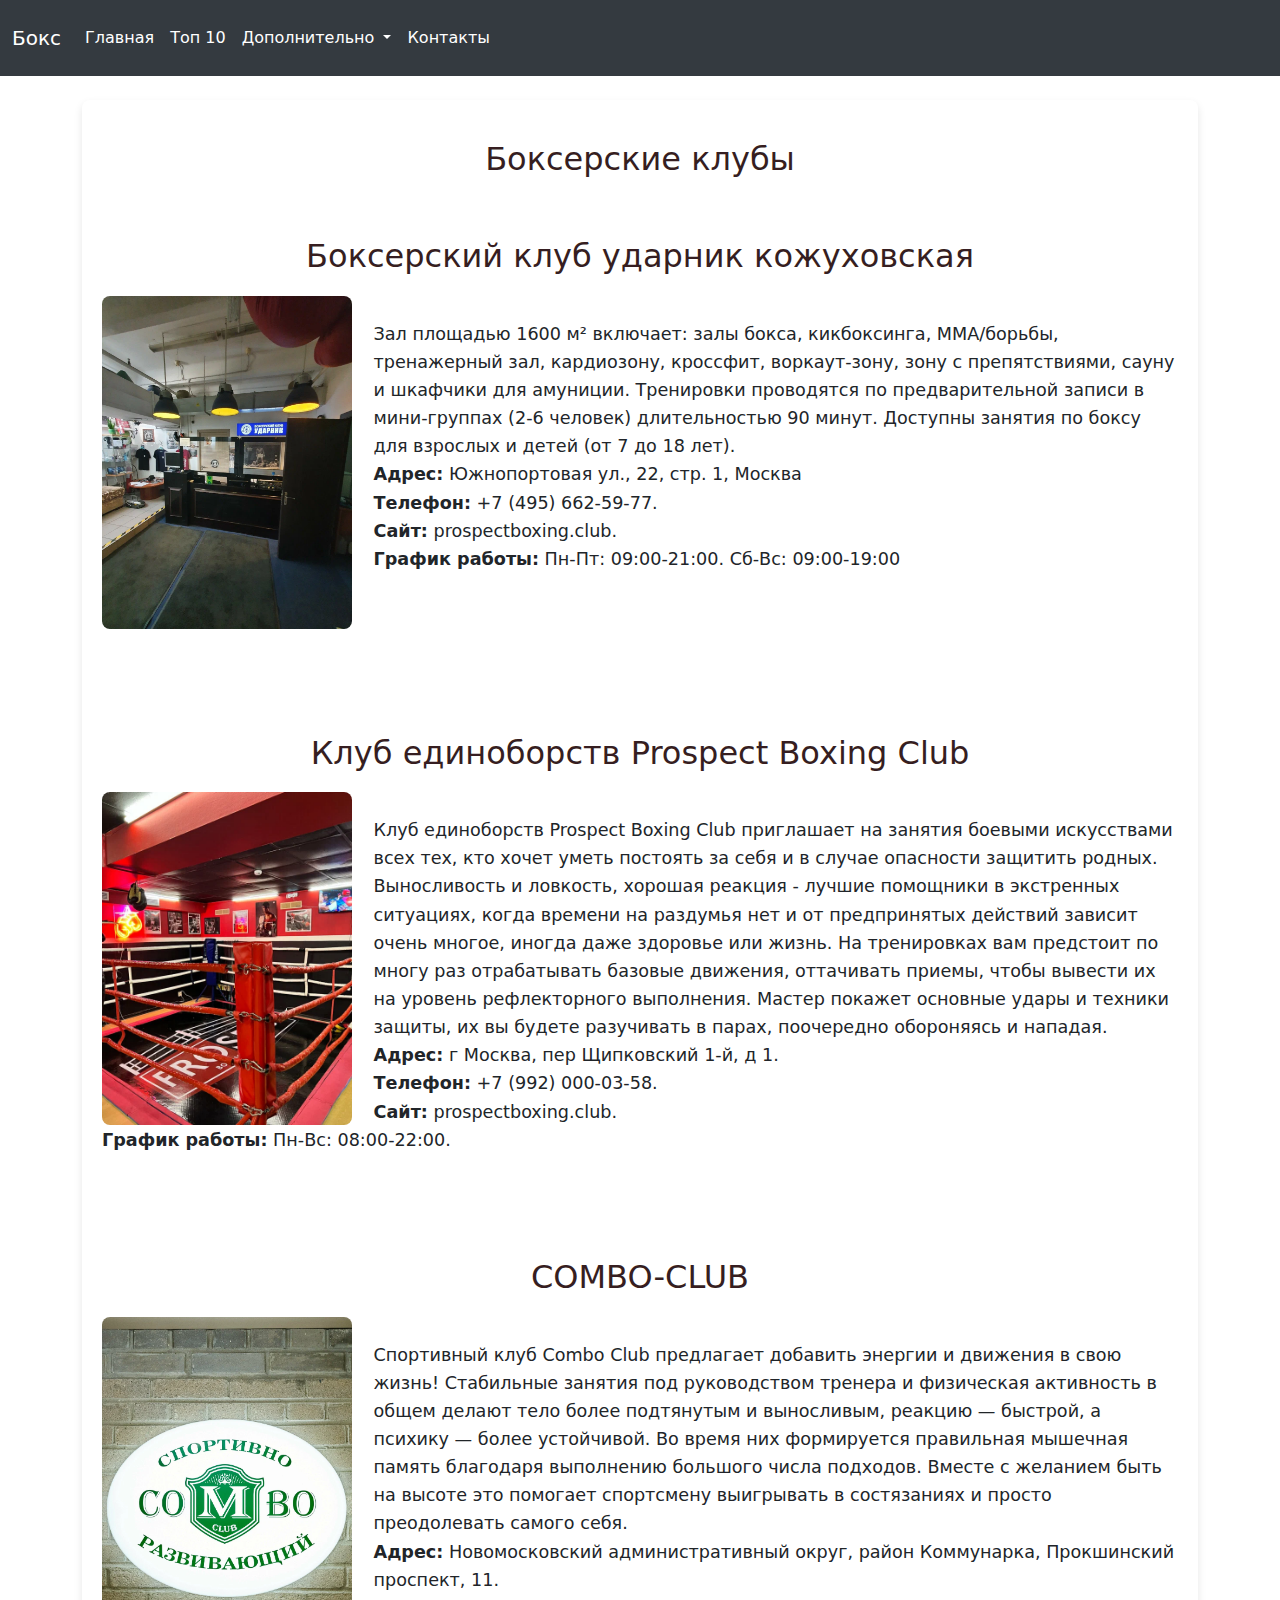
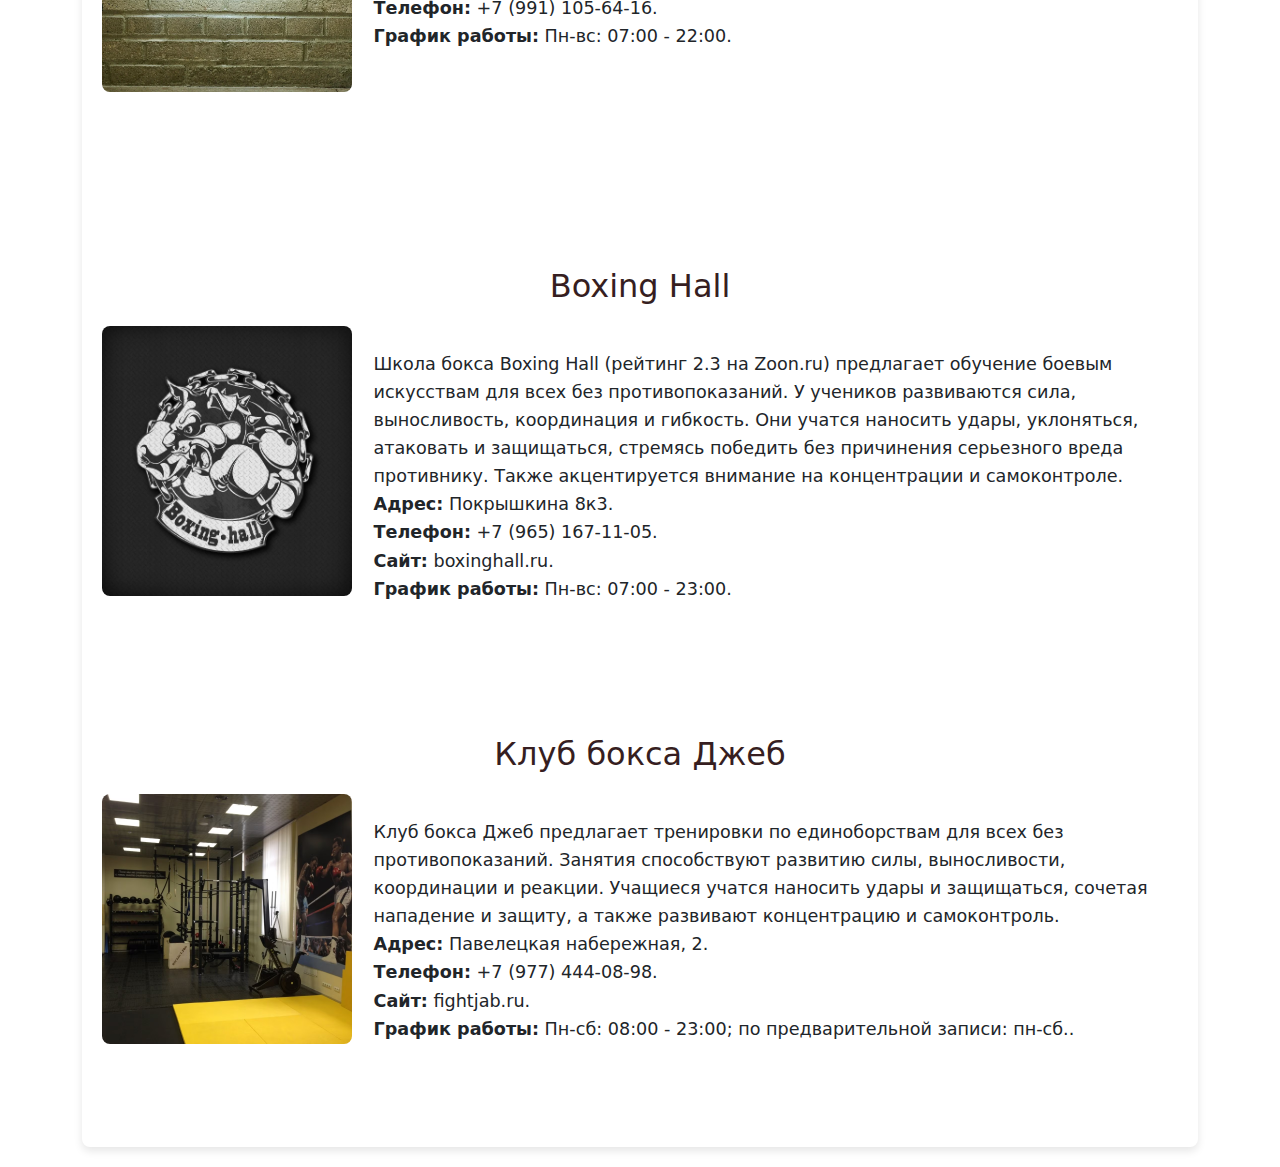
<file: club.html>
<!DOCTYPE html>
<html lang="en">

<head>
  <meta charset="UTF-8">
  <meta name="viewport" content="width=device-width, initial-scale=1.0">
  <title>От истории спорта до современных тенденций</title>
  <link rel="stylesheet" href="CSS/top.css">
  <link rel="stylesheet" href="https://cdn.jsdelivr.net/npm/bootstrap@5.3.3/dist/css/bootstrap.min.css"
    integrity="sha384-QWTKZyjpPEjISv5WaRU9OFeRpok6YctnYmDr5pNlyT2bRjXh0JMhjY6hW+ALEwIH" crossorigin="anonymous">
  <link href="https://cdn.jsdelivr.net/npm/bootstrap@5.3.2/dist/css/bootstrap.min.css" rel="stylesheet"
    integrity="sha384-T3c6CoIi6uLrA9TneNEoa7RxnatzjcDSCmG1MXxSR1GAsXEV/Dwwykc2MPK8M2HN" crossorigin="anonymous">
</head>

<body>

  <footer>
    <nav class="navbar navbar-expand-lg navbar-dark">
      <div class="container-fluid">
        <a class="navbar-brand" href="#">Бокс</a>
        <button class="navbar-toggler" type="button" data-bs-toggle="collapse" data-bs-target="#navbarSupportedContent"
          aria-controls="navbarSupportedContent" aria-expanded="false" aria-label="Toggle navigation">
          <span class="navbar-toggler-icon"></span>
        </button>
        <div class="collapse navbar-collapse" id="navbarSupportedContent">
          <ul class="navbar-nav me-auto mb-2 mb-lg-0">
            <li class="nav-item">
              <a class="nav-link active" aria-current="page" href="index.html">Главная</a>
            </li>
            <li class="nav-item">
              <a class="nav-link" href="top.html">Топ 10</a>
            </li>
            <li class="nav-item dropdown">
              <a class="nav-link dropdown-toggle" href="#" id="navbarDropdown" role="button" data-bs-toggle="dropdown"
                aria-expanded="false">
                Дополнительно
              </a>
              <ul class="dropdown-menu" aria-labelledby="navbarDropdown">
                <li><a class="dropdown-item" href="historybox.html">История бокса</a></li>
                <li><a class="dropdown-item" href="znambox.html">Знаменитые боксеры</a></li>
                <li><a class="dropdown-item" href="club.html">Клубы</a></li>
                <li><a class="dropdown-item" href="trener.html">Лучшие тренера</a></li>
                <li>
                  <hr class="dropdown-divider">
                </li>
                <li><a class="dropdown-item" href="sovet.html">Советы для начинающих</a></li>
              </ul>
            </li>
            <li class="nav-item">
              <a class="nav-link disabled" href="#" tabindex="-1" aria-disabled="true">Контакты</a>
            </li>
          </ul>
        </div>
      </div>
    </nav>
  </footer>

  <main>
    <div class="container mt-4">
      <div class="content-section">
        <h1 class="zagolovok">Боксерские клубы</h1><br>
        <h1 class="zagolovok">Боксерский клуб ударник кожуховская</h1>
        <div class="image-container">
          <img src="images/Ударник6.webp" alt="Ударник6">
        </div><br>
        <p class="txt">Зал площадью 1600 м² включает: залы бокса, кикбоксинга, ММА/борьбы, тренажерный зал, кардиозону, кроссфит, воркаут-зону, зону с препятствиями, сауну и шкафчики для амуниции. Тренировки проводятся по предварительной записи в мини-группах (2-6 человек) длительностью 90 минут. Доступны занятия по боксу для взрослых и детей (от 7 до 18 лет).<br><b>Адрес:</b> 
          Южнопортовая ул., 22, стр. 1, Москва<br><b>Телефон:</b> +7 (495) 662-59-77.<br> <b>Сайт:</b> prospectboxing.club.<br><b>График работы:</b> Пн-Пт: 09:00-21:00. Сб-Вс: 09:00-19:00<br><br><br><br><br><br></p>

        <h1 class="zagolovok">Клуб единоборств Prospect Boxing Club</h1>
        <div class="image-container">
          <img src="images/Prospect Boxing Club.webp" alt="Prospect Boxing Club">
        </div><br>
        <p class="txt">Клуб единоборств Prospect Boxing Club приглашает на занятия боевыми искусствами всех тех, кто хочет уметь постоять за себя и в случае опасности защитить родных. Выносливость и ловкость, хорошая реакция - лучшие помощники в экстренных ситуациях, когда времени на раздумья нет и от предпринятых действий зависит очень многое, иногда даже здоровье или жизнь. На тренировках вам предстоит по многу раз отрабатывать базовые движения, оттачивать приемы, чтобы вывести их на уровень рефлекторного выполнения. Мастер покажет основные удары и техники защиты, их вы будете разучивать в парах, поочередно обороняясь и нападая.<br><b>Адрес:</b> г Москва, пер Щипковский 1-й, д 1.<br><b>Телефон:</b> +7 (992) 000-03-58.<br> <b>Сайт:</b> prospectboxing.club.<br><b>График работы:</b> Пн-Вс: 08:00-22:00.<br><br><br><br></p>

        <h1 class="zagolovok">COMBO-CLUB</h1>
        <div class="image-container">
          <img src="images/COMBO-CLUB.webp" alt="COMBO-CLUB">
        </div><br>
        <p class="txt">Спортивный клуб Combo Club предлагает добавить энергии и движения в свою жизнь! Стабильные занятия под руководством тренера и физическая активность в общем делают тело более подтянутым и выносливым, реакцию — быстрой, а психику — более устойчивой. Во время них формируется правильная мышечная память благодаря выполнению большого числа подходов. Вместе с желанием быть на высоте это помогает спортсмену выигрывать в состязаниях и просто преодолевать самого себя.<br><b>Адрес:</b> Новомосковский административный округ, район Коммунарка, Прокшинский проспект, 11.<br><b>Телефон:</b> +7 (991) 105-64-16.<br><b>График работы:</b> Пн-вс: 07:00 - 22:00.<br><br><br><br><br><br><br><br></p>

        <h1 class="zagolovok">Boxing Hall</h1>
        <div class="image-container">
          <img src="images/Boxing Hall.webp" alt="Ударник1">
        </div><br>
        <p class="txt">Школа бокса Boxing Hall (рейтинг 2.3 на Zoon.ru) предлагает обучение боевым искусствам для всех без противопоказаний. У учеников развиваются сила, выносливость, координация и гибкость. Они учатся наносить удары, уклоняться, атаковать и защищаться, стремясь победить без причинения серьезного вреда противнику. Также акцентируется внимание на концентрации и самоконтроле.<br><b>Адрес:</b> Покрышкина 8к3.<br><b>Телефон:</b> +7 (965) 167-11-05.<br><b>Сайт:</b>  boxinghall.ru.<br> <b>График работы:</b> Пн-вс: 07:00 - 23:00.<br><br><br><br><br></p>

        <h1 class="zagolovok">Клуб бокса Джеб</h1>
        <div class="image-container">
          <img src="images/Клуб бокса Джеб.avif" alt="Клуб бокса Джеб">
        </div><br>
        <p class="txt">Клуб бокса Джеб предлагает тренировки по единоборствам для всех без противопоказаний. Занятия способствуют развитию силы, выносливости, координации и реакции. Учащиеся учатся наносить удары и защищаться, сочетая нападение и защиту, а также развивают концентрацию и самоконтроль.<br><b>Адрес:</b> Павелецкая набережная, 2.<br><b>Телефон:</b> +7 (977) 444-08-98.<br><b>Сайт:</b>  fightjab.ru.<br> <b>График работы:</b> Пн-сб: 08:00 - 23:00; по предварительной записи: пн-сб..<br><br></p><br></p>

      </div>
    </div>
  </main>

  <script src="https://cdn.jsdelivr.net/npm/bootstrap@5.3.0-alpha1/dist/js/bootstrap.bundle.min.js"></script>
</body>

</html>
</file>
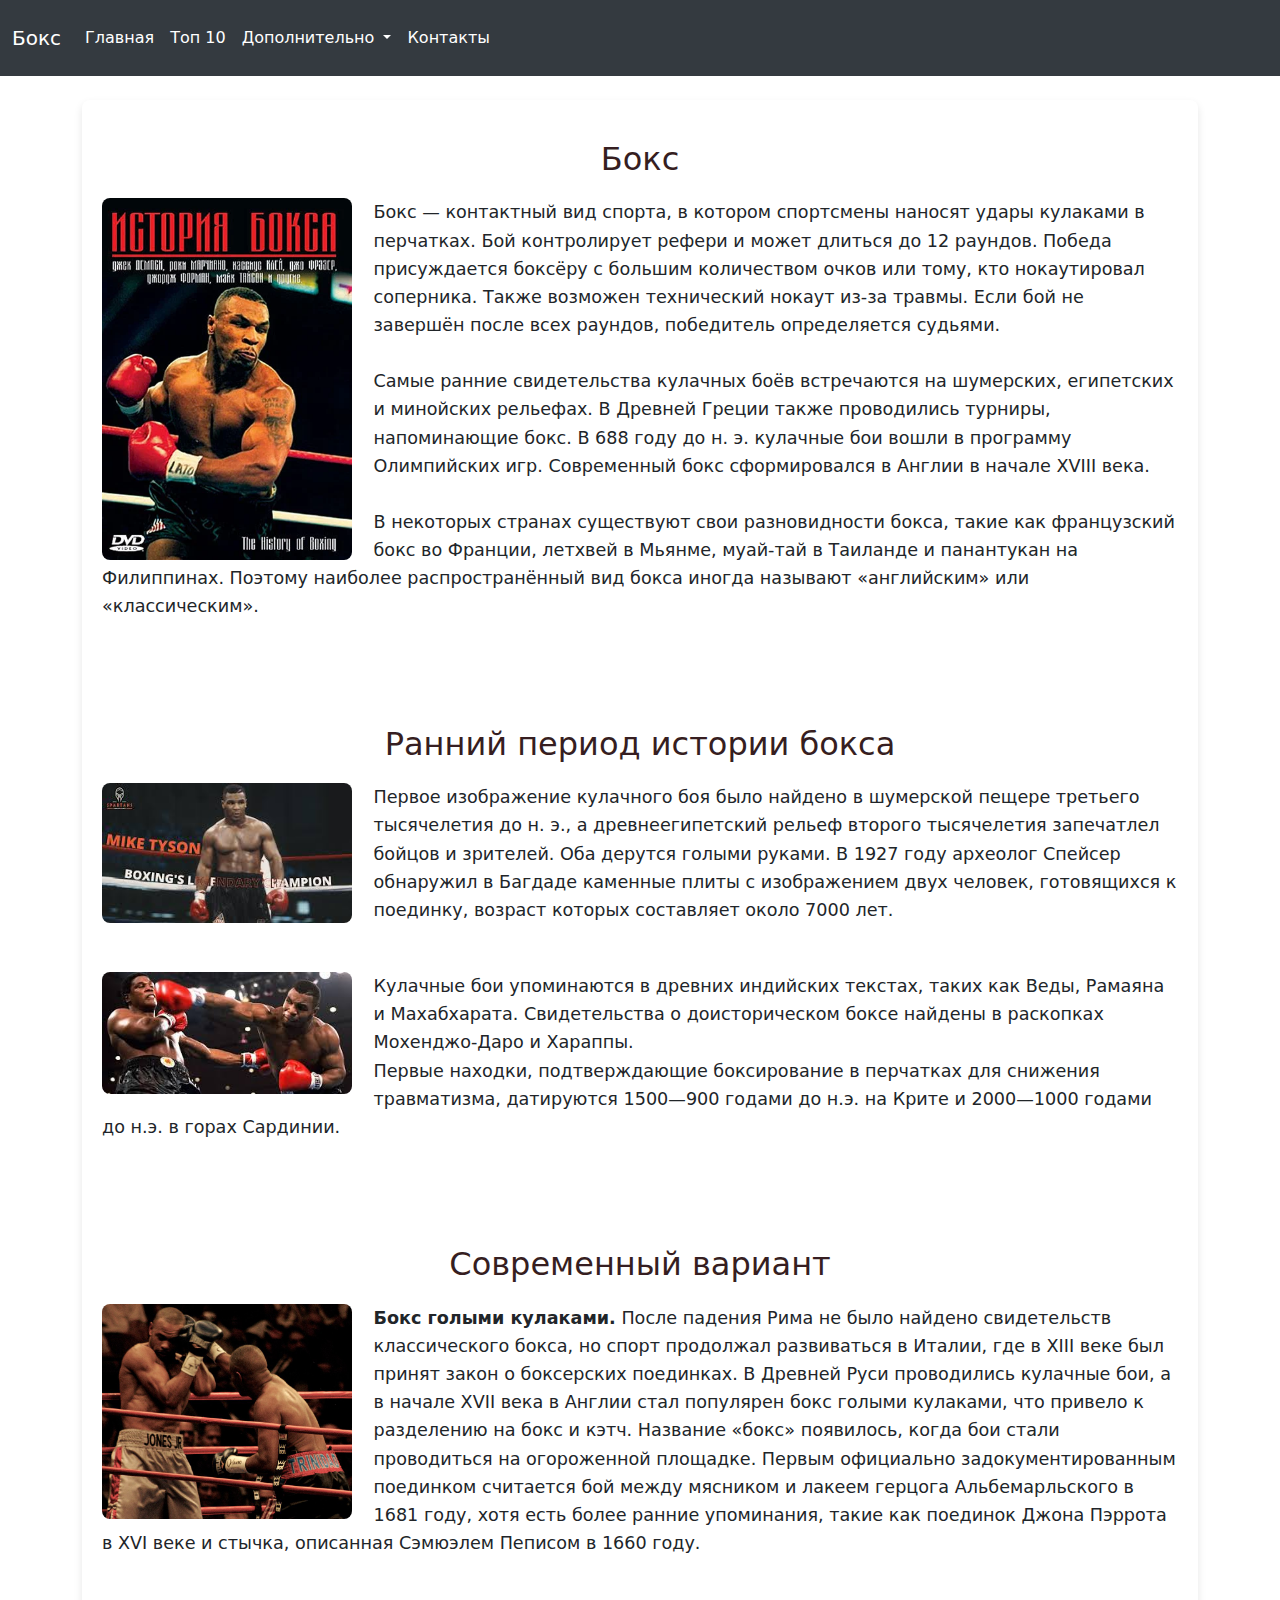
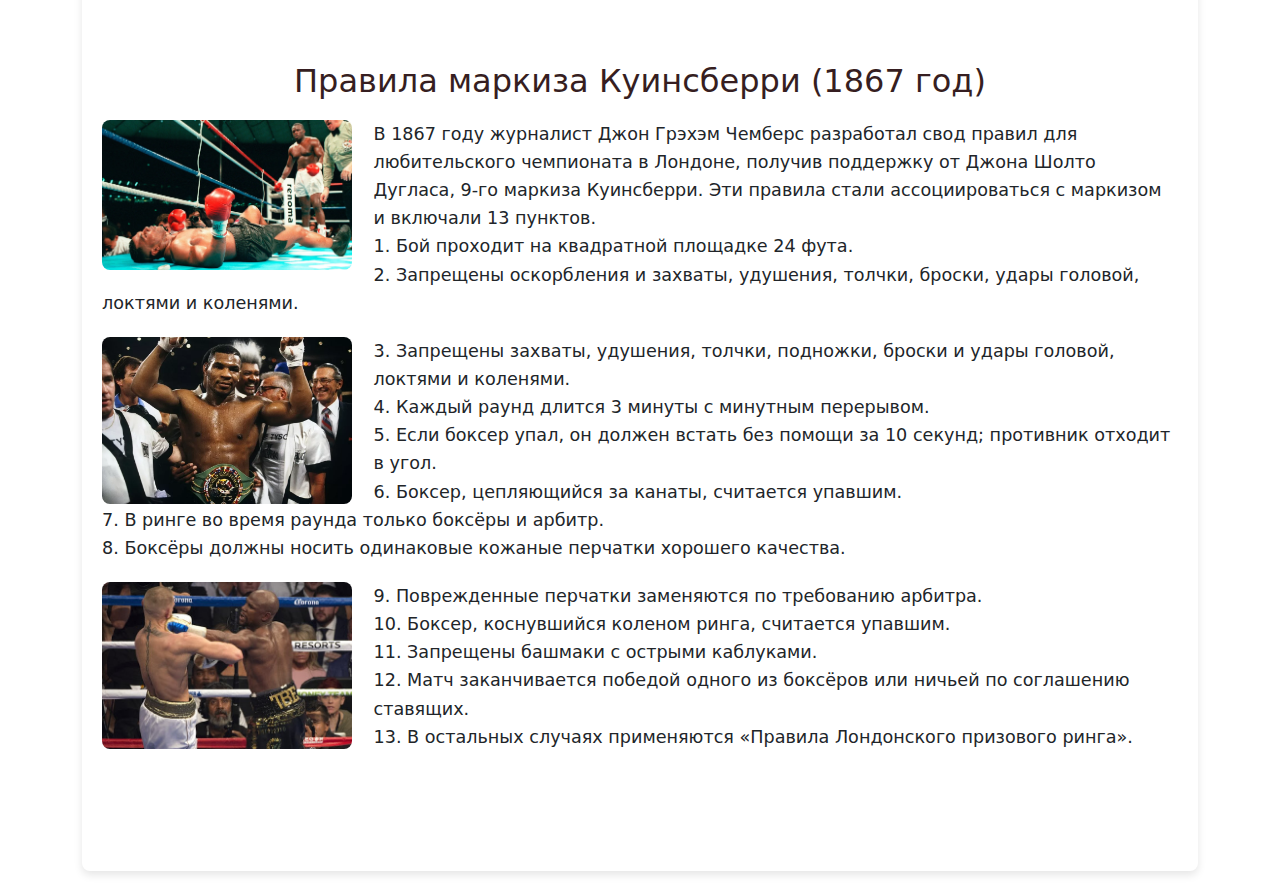
<file: historybox.html>
<!DOCTYPE html>
<html lang="en">

<head>
  <meta charset="UTF-8">
  <meta name="viewport" content="width=device-width, initial-scale=1.0">
  <title>От истории спорта до современных тенденций</title>
  <link rel="stylesheet" href="CSS/top.css">
  <link rel="stylesheet" href="https://cdn.jsdelivr.net/npm/bootstrap@5.3.3/dist/css/bootstrap.min.css"
    integrity="sha384-QWTKZyjpPEjISv5WaRU9OFeRpok6YctnYmDr5pNlyT2bRjXh0JMhjY6hW+ALEwIH" crossorigin="anonymous">
  <link href="https://cdn.jsdelivr.net/npm/bootstrap@5.3.2/dist/css/bootstrap.min.css" rel="stylesheet"
    integrity="sha384-T3c6CoIi6uLrA9TneNEoa7RxnatzjcDSCmG1MXxSR1GAsXEV/Dwwykc2MPK8M2HN" crossorigin="anonymous">
</head>

<body>

  <footer>
    <nav class="navbar navbar-expand-lg navbar-dark">
      <div class="container-fluid">
        <a class="navbar-brand" href="#">Бокс</a>
        <button class="navbar-toggler" type="button" data-bs-toggle="collapse" data-bs-target="#navbarSupportedContent"
          aria-controls="navbarSupportedContent" aria-expanded="false" aria-label="Toggle navigation">
          <span class="navbar-toggler-icon"></span>
        </button>
        <div class="collapse navbar-collapse" id="navbarSupportedContent">
          <ul class="navbar-nav me-auto mb-2 mb-lg-0">
            <li class="nav-item">
              <a class="nav-link active" aria-current="page" href="index.html">Главная</a>
            </li>
            <li class="nav-item">
              <a class="nav-link" href="top.html">Топ 10</a>
            </li>
            <li class="nav-item dropdown">
              <a class="nav-link dropdown-toggle" href="#" id="navbarDropdown" role="button" data-bs-toggle="dropdown"
                aria-expanded="false">
                Дополнительно
              </a>
              <ul class="dropdown-menu" aria-labelledby="navbarDropdown">
                <li><a class="dropdown-item" href="historybox.html">История бокса</a></li>
                <li><a class="dropdown-item" href="znambox.html">Знаменитые боксеры</a></li>
                <li><a class="dropdown-item" href="club.html">Клубы</a></li>
                <li><a class="dropdown-item" href="trener.html">Лучшие тренера</a></li>
                <li>
                  <hr class="dropdown-divider">
                </li>
                <li><a class="dropdown-item" href="sovet.html">Советы для начинающих</a></li>
              </ul>
            </li>
            <li class="nav-item">
              <a class="nav-link disabled" href="#" tabindex="-1" aria-disabled="true">Контакты</a>
            </li>
          </ul>
        </div>
      </div>
    </nav>
  </footer>

  <main>
    <div class="container mt-4">
      <div class="content-section">
        <h1 class="zagolovok">Бокс</h1>
        <div class="image-container">
          <img src="images/История бокса1.webp" alt="История бокса1">
        </div>
        <p class="txt">Бокс — контактный вид спорта, в котором спортсмены наносят удары кулаками в перчатках. Бой контролирует рефери и может длиться до 12 раундов. Победа присуждается боксёру с большим количеством очков или тому, кто нокаутировал соперника. Также возможен технический нокаут из-за травмы. Если бой не завершён после всех раундов, победитель определяется судьями.<br><br>Самые ранние свидетельства кулачных боёв встречаются на шумерских, египетских и минойских рельефах. В Древней Греции также проводились турниры, напоминающие бокс. В 688 году до н. э. кулачные бои вошли в программу Олимпийских игр. Современный бокс сформировался в Англии в начале XVIII века.<br><br>В некоторых странах существуют свои разновидности бокса, такие как французский бокс во Франции, летхвей в Мьянме, муай-тай в Таиланде и панантукан на Филиппинах. Поэтому наиболее распространённый вид бокса иногда называют «английским» или «классическим».<br><br><br><br></p>

        <h1 class="zagolovok">Ранний период истории бокса</h1>
        <div class="image-container">
          <img src="images/История бокса.jpg" alt="История бокса">
        </div>
        <p class="txt">Первое изображение кулачного боя было найдено в шумерской пещере третьего тысячелетия до н. э., а древнеегипетский рельеф второго тысячелетия запечатлел бойцов и зрителей. Оба дерутся голыми руками. В 1927 году археолог Спейсер обнаружил в Багдаде каменные плиты с изображением двух человек, готовящихся к поединку, возраст которых составляет около 7000 лет.<br><br></p>

        <div class="image-container">
          <img src="images/История бокса2.jpg" alt="История бокса2">
        </div>
        <p class="txt">Кулачные бои упоминаются в древних индийских текстах, таких как Веды, Рамаяна и Махабхарата. Свидетельства о доисторическом боксе найдены в раскопках Мохенджо-Даро и Хараппы.<br>Первые находки, подтверждающие боксирование в перчатках для снижения травматизма, датируются 1500—900 годами до н.э. на Крите и 2000—1000 годами до н.э. в горах Сардинии.<br><br><br><br></p>

        <h1 class="zagolovok">Современный вариант</h1>
        <div class="image-container">
          <img src="images/История бокса3.jpg" alt="История бокса3">
        </div>
        <p class="txt"><b>Бокс голыми кулаками.</b> После падения Рима не было найдено свидетельств классического бокса, но спорт продолжал развиваться в Италии, где в XIII веке был принят закон о боксерских поединках. В Древней Руси проводились кулачные бои, а в начале XVII века в Англии стал популярен бокс голыми кулаками, что привело к разделению на бокс и кэтч. Название «бокс» появилось, когда бои стали проводиться на огороженной площадке. Первым официально задокументированным поединком считается бой между мясником и лакеем герцога Альбемарльского в 1681 году, хотя есть более ранние упоминания, такие как поединок Джона Пэррота в XVI веке и стычка, описанная Сэмюэлем Пеписом в 1660 году.<br><br><br><br></p>

        <h1 class="zagolovok">Правила маркиза Куинсберри (1867 год)</h1>
        <div class="image-container">
          <img src="images/История бокса4.jpg" alt="История бокса4">
        </div>
        <p class="txt">В 1867 году журналист Джон Грэхэм Чемберс разработал свод правил для любительского чемпионата в Лондоне, получив поддержку от Джона Шолто Дугласа, 9-го маркиза Куинсберри. Эти правила стали ассоциироваться с маркизом и включали 13 пунктов.<br>1. Бой проходит на квадратной площадке 24 фута.<br>2. Запрещены оскорбления и захваты, удушения, толчки, броски, удары головой, локтями и коленями.</p>

          <div class="image-container">
            <img src="images/История бокса5.webp" alt="История бокса5">
          </div>
          <p class="txt">3. Запрещены захваты, удушения, толчки, подножки, броски и удары головой, локтями и коленями.<br>4. Каждый раунд длится 3 минуты с минутным перерывом.<br>5. Если боксер упал, он должен встать без помощи за 10 секунд; противник отходит в угол.<br>6. Боксер, цепляющийся за канаты, считается упавшим.<br>7. В ринге во время раунда только боксёры и арбитр.<br>8. Боксёры должны носить одинаковые кожаные перчатки хорошего качества.</p>

          <div class="image-container">
            <img src="images/История бокса6.jpg" alt="История бокса6">
          </div>
          <p class="txt">9. Поврежденные перчатки заменяются по требованию арбитра.<br>10. Боксер, коснувшийся коленом ринга, считается упавшим.<br>11. Запрещены башмаки с острыми каблуками.<br>12. Матч заканчивается победой одного из боксёров или ничьей по соглашению ставящих.<br>13. В остальных случаях применяются «Правила Лондонского призового ринга».<br><br><br><br></p>

      </div>
    </div>
  </main>

  <script src="https://cdn.jsdelivr.net/npm/bootstrap@5.3.0-alpha1/dist/js/bootstrap.bundle.min.js"></script>
</body>

</html>
</file>
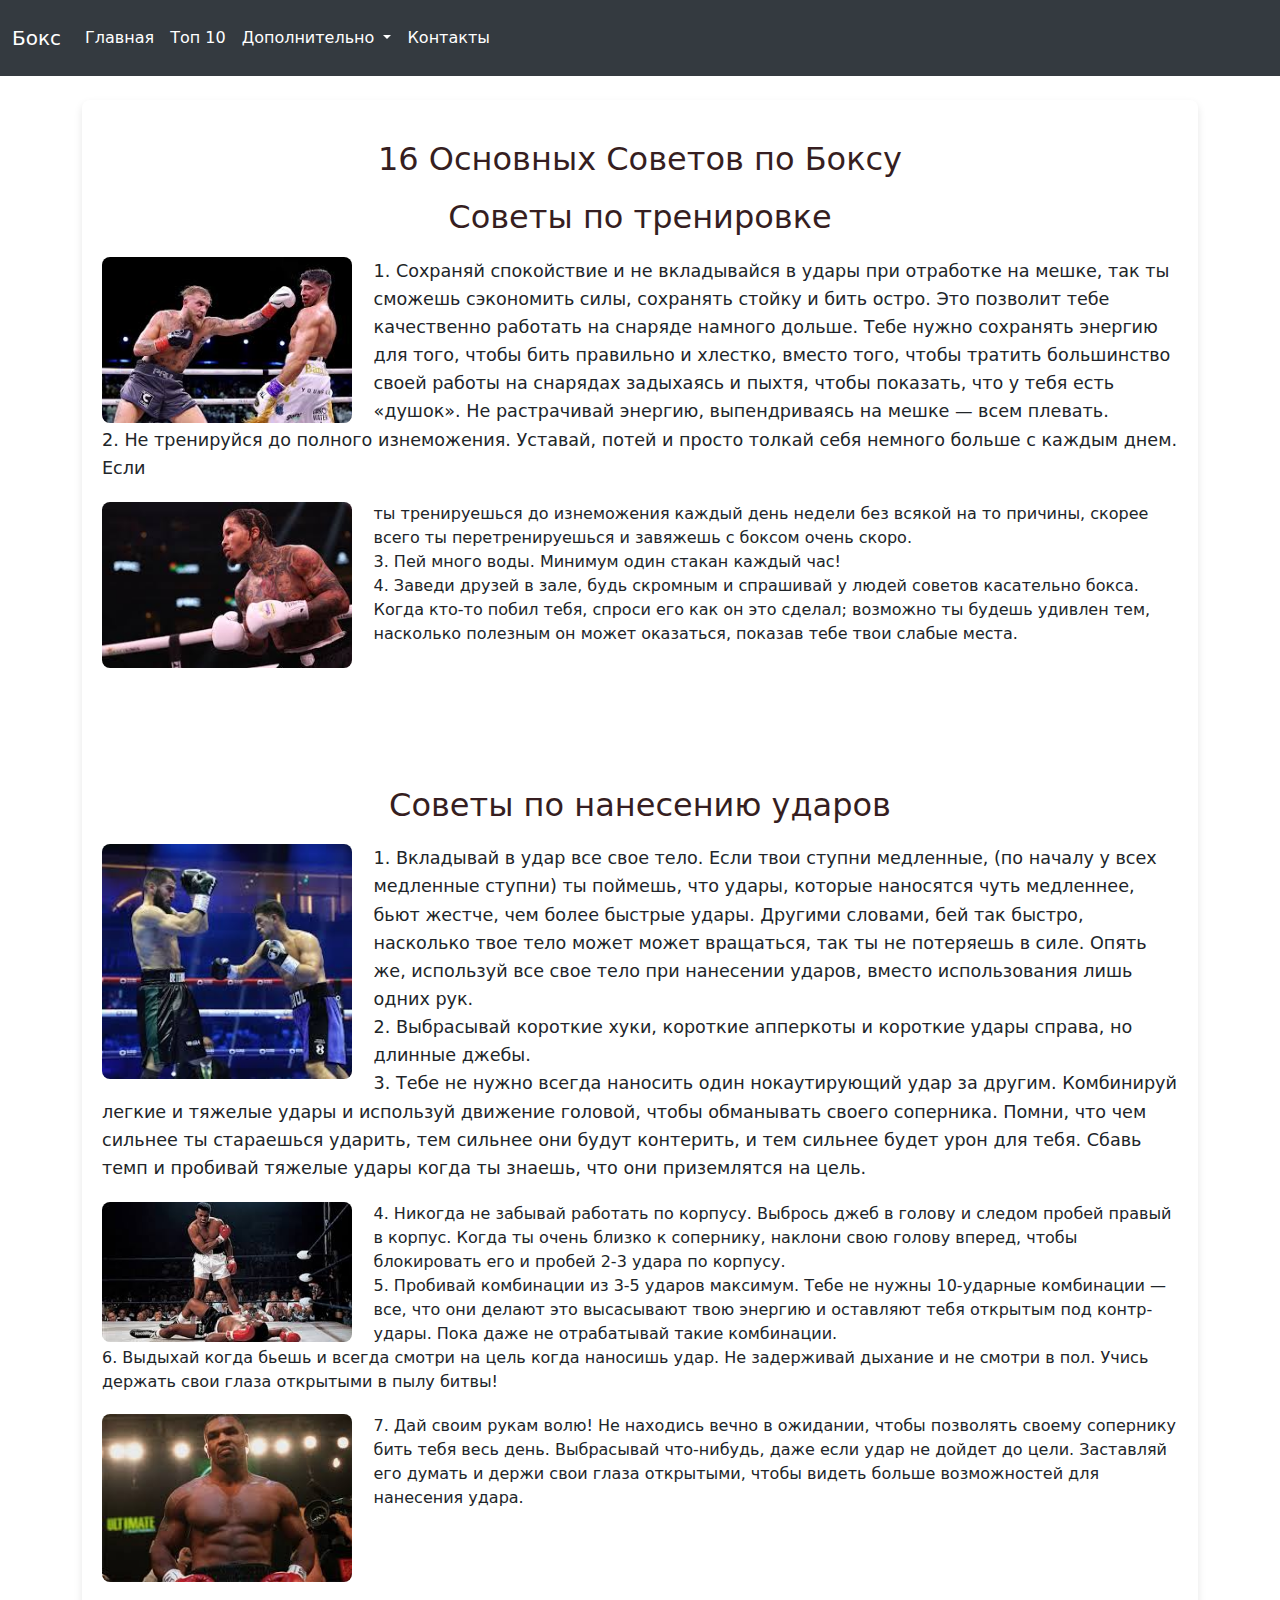
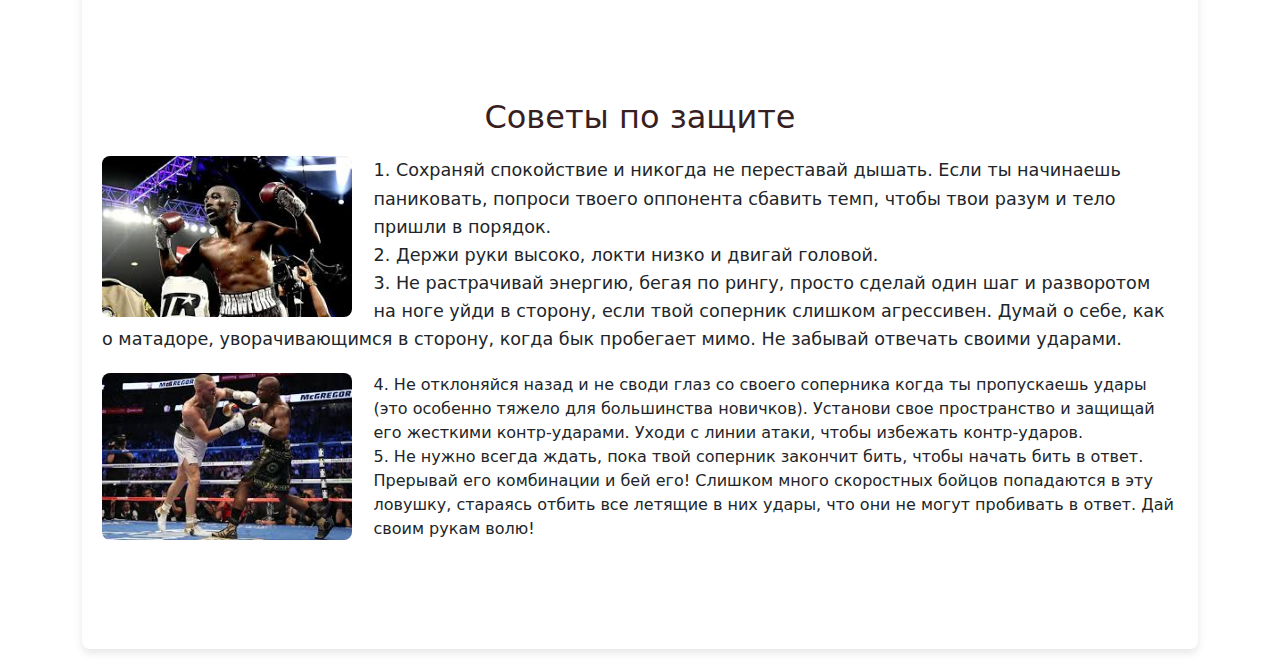
<file: sovet.html>
<!DOCTYPE html>
<html lang="en">

<head>
  <meta charset="UTF-8">
  <meta name="viewport" content="width=device-width, initial-scale=1.0">
  <title>От истории спорта до современных тенденций</title>
  <link rel="stylesheet" href="CSS/top.css">
  <link rel="stylesheet" href="https://cdn.jsdelivr.net/npm/bootstrap@5.3.3/dist/css/bootstrap.min.css"
    integrity="sha384-QWTKZyjpPEjISv5WaRU9OFeRpok6YctnYmDr5pNlyT2bRjXh0JMhjY6hW+ALEwIH" crossorigin="anonymous">
  <link href="https://cdn.jsdelivr.net/npm/bootstrap@5.3.2/dist/css/bootstrap.min.css" rel="stylesheet"
    integrity="sha384-T3c6CoIi6uLrA9TneNEoa7RxnatzjcDSCmG1MXxSR1GAsXEV/Dwwykc2MPK8M2HN" crossorigin="anonymous">
</head>

<body>

  <footer>
    <nav class="navbar navbar-expand-lg navbar-dark">
      <div class="container-fluid">
        <a class="navbar-brand" href="#">Бокс</a>
        <button class="navbar-toggler" type="button" data-bs-toggle="collapse" data-bs-target="#navbarSupportedContent"
          aria-controls="navbarSupportedContent" aria-expanded="false" aria-label="Toggle navigation">
          <span class="navbar-toggler-icon"></span>
        </button>
        <div class="collapse navbar-collapse" id="navbarSupportedContent">
          <ul class="navbar-nav me-auto mb-2 mb-lg-0">
            <li class="nav-item">
              <a class="nav-link active" aria-current="page" href="index.html">Главная</a>
            </li>
            <li class="nav-item">
              <a class="nav-link" href="top.html">Топ 10</a>
            </li>
            <li class="nav-item dropdown">
              <a class="nav-link dropdown-toggle" href="#" id="navbarDropdown" role="button" data-bs-toggle="dropdown"
                aria-expanded="false">
                Дополнительно
              </a>
              <ul class="dropdown-menu" aria-labelledby="navbarDropdown">
                <li><a class="dropdown-item" href="historybox.html">История бокса</a></li>
                <li><a class="dropdown-item" href="znambox.html">Знаменитые боксеры</a></li>
                <li><a class="dropdown-item" href="club.html">Клубы</a></li>
                <li><a class="dropdown-item" href="trener.html">Лучшие тренера</a></li>
                <li>
                  <hr class="dropdown-divider">
                </li>
                <li><a class="dropdown-item" href="sovet.html">Советы для начинающих</a></li>
              </ul>
            </li>
            <li class="nav-item">
              <a class="nav-link disabled" href="#" tabindex="-1" aria-disabled="true">Контакты</a>
            </li>
          </ul>
        </div>
      </div>
    </nav>
  </footer>

  <main>
    <div class="container mt-4">
      <div class="content-section">
        <h1 class="zagolovok">16 Основных Советов по Боксу</h1>
        <h1 class="zagolovok">Советы по тренировке</h1>
        <div class="image-container">
          <img src="images/Бокс.jpg" alt="Бокс">
        </div>
        <p class="txt">1. Сохраняй спокойствие и не вкладывайся в удары при отработке на мешке, так ты сможешь сэкономить силы, сохранять стойку и бить остро. Это позволит тебе качественно работать на снаряде намного дольше. Тебе нужно сохранять энергию для того, чтобы бить правильно и хлестко, вместо того, чтобы тратить большинство своей работы на снарядах задыхаясь и пыхтя, чтобы показать, что у тебя есть «душок». Не растрачивай энергию, выпендриваясь на мешке — всем плевать.<br>2. Не тренируйся до полного изнеможения. Уставай, потей и просто толкай себя немного больше с каждым днем. Если
        <div class="image-container">
          <img src="images/Бокс1.jpg" alt="Бокс1">
        </div>
         ты тренируешься до изнеможения каждый день недели без всякой на то причины, скорее всего ты перетренируешься и завяжешь с боксом очень скоро.<br>3. Пей много воды. Минимум один стакан каждый час!<br>
        4. Заведи друзей в зале, будь скромным и спрашивай у людей советов касательно бокса. Когда кто-то побил тебя, спроси его как он это сделал; возможно ты будешь удивлен тем, насколько полезным он может оказаться, показав тебе твои слабые места.<br><br><br><br><br><br></p>

        <h1 class="zagolovok">Советы по нанесению ударов</h1>
        <div class="image-container">
          <img src="images/Бокс2.jpg" alt="Бокс2">
        </div>
        <p class="txt">1. Вкладывай в удар все свое тело. Если твои ступни медленные, (по началу у всех медленные ступни) ты поймешь, что удары, которые наносятся чуть медленнее, бьют жестче, чем более быстрые удары. Другими словами, бей так быстро, насколько твое тело может может вращаться, так ты не потеряешь в силе. Опять же, используй все свое тело при нанесении ударов, вместо использования лишь одних рук.<br>2. Выбрасывай короткие хуки, короткие апперкоты и короткие удары справа, но длинные джебы.<br>3. Тебе не нужно всегда наносить один нокаутирующий удар за другим. Комбинируй легкие и тяжелые удары и используй движение головой, чтобы обманывать своего соперника. Помни, что чем сильнее ты стараешься ударить,
        тем сильнее они будут контерить, и тем сильнее будет урон для тебя. Сбавь темп и пробивай тяжелые удары когда ты знаешь, что они приземлятся на цель.<br>
         <div class="image-container">
          <img src="images/бокс3.jpg" alt="Бокс3">
        </div>
        4. Никогда не забывай работать по корпусу. Выбрось джеб в голову и следом пробей правый в корпус. Когда ты очень близко к сопернику, наклони свою голову вперед, чтобы блокировать его и пробей 2-3 удара по корпусу.<br>5. Пробивай комбинации из 3-5 ударов максимум. Тебе не нужны 10-ударные комбинации — все, что они делают это высасывают твою энергию и оставляют тебя открытым под контр-удары. Пока даже не отрабатывай такие комбинации.<br>6. Выдыхай когда бьешь и всегда смотри на цель когда наносишь удар. Не задерживай дыхание и не смотри в пол. Учись держать свои глаза открытыми в пылу битвы!<br>
        <div class="image-container">
          <img src="images/Бокс4.jpg" alt="Бокс4">
        </div>
        7. Дай своим рукам волю! Не находись вечно в ожидании, чтобы позволять своему сопернику бить тебя весь день. Выбрасывай что-нибудь, даже если удар не дойдет до цели. Заставляй его думать и держи свои глаза открытыми, чтобы видеть больше возможностей для нанесения удара.<br><br><br><br><br><br><br><br></p>

        <h1 class="zagolovok">Советы по защите</h1>
        <div class="image-container">
          <img src="images/Бокс5.jpg" alt="Бокс5">
        </div>
        <p class="txt">1. Сохраняй спокойствие и никогда не переставай дышать. Если ты начинаешь паниковать, попроси твоего оппонента сбавить темп, чтобы твои разум и тело пришли в порядок.<br>2. Держи руки высоко, локти низко и двигай головой.<br>3. Не растрачивай энергию, бегая по рингу, просто сделай один шаг и разворотом на ноге уйди в сторону, если твой соперник слишком агрессивен. Думай о себе, как о матадоре, уворачивающимся в сторону, когда бык пробегает мимо. Не забывай отвечать своими ударами.<br>
          <div class="image-container">
            <img src="images/Бокс6.jpg" alt="Бокс6">
          </div>
        4. Не отклоняйся назад и не своди глаз со своего соперника когда ты пропускаешь удары (это особенно тяжело для большинства новичков). Установи свое пространство и защищай его жесткими контр-ударами. Уходи с линии атаки, чтобы избежать контр-ударов.<br>5. Не нужно всегда ждать, пока твой соперник закончит бить, чтобы начать бить в ответ. Прерывай его комбинации и бей его! Слишком много скоростных бойцов попадаются в эту ловушку, стараясь отбить все летящие в них удары, что они не могут пробивать в ответ. Дай своим рукам волю!<br><br><br><br></p>

      </div>
    </div>
  </main>

  <script src="https://cdn.jsdelivr.net/npm/bootstrap@5.3.0-alpha1/dist/js/bootstrap.bundle.min.js"></script>
</body>

</html>
</file>
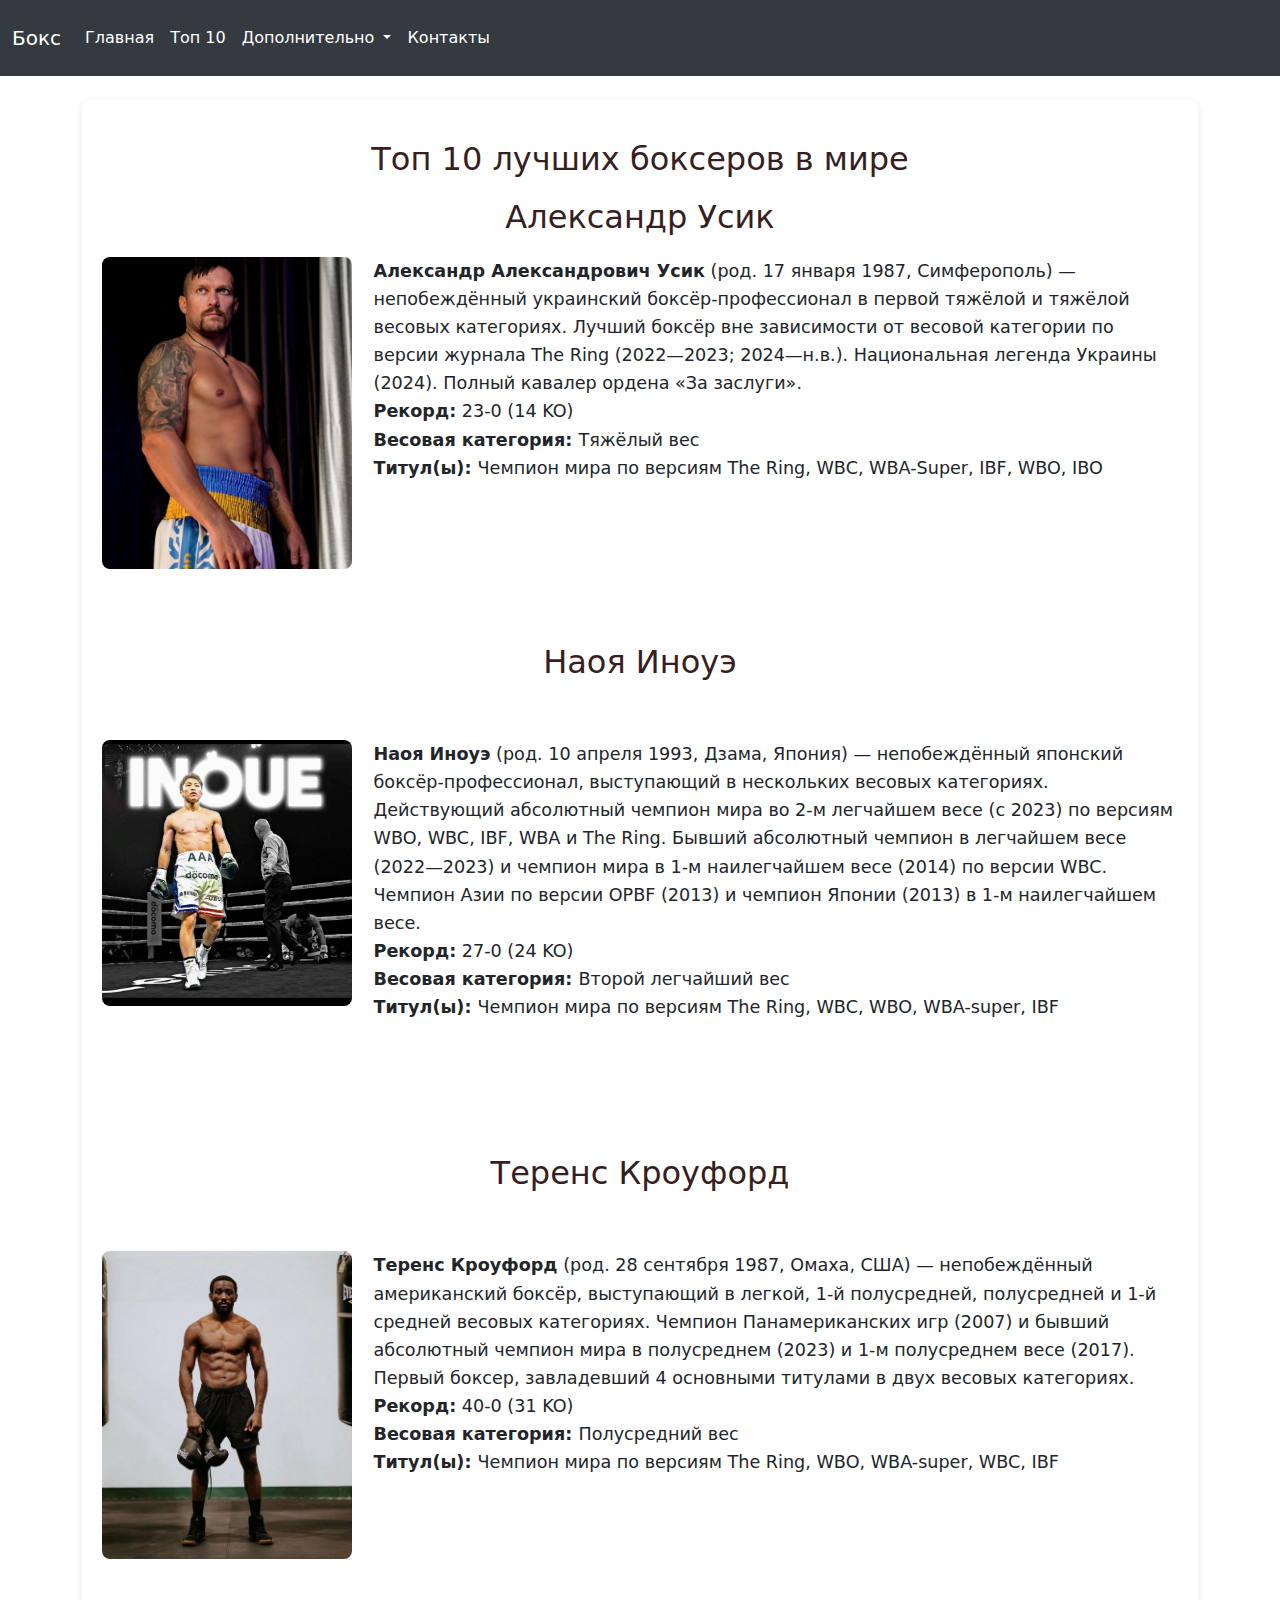
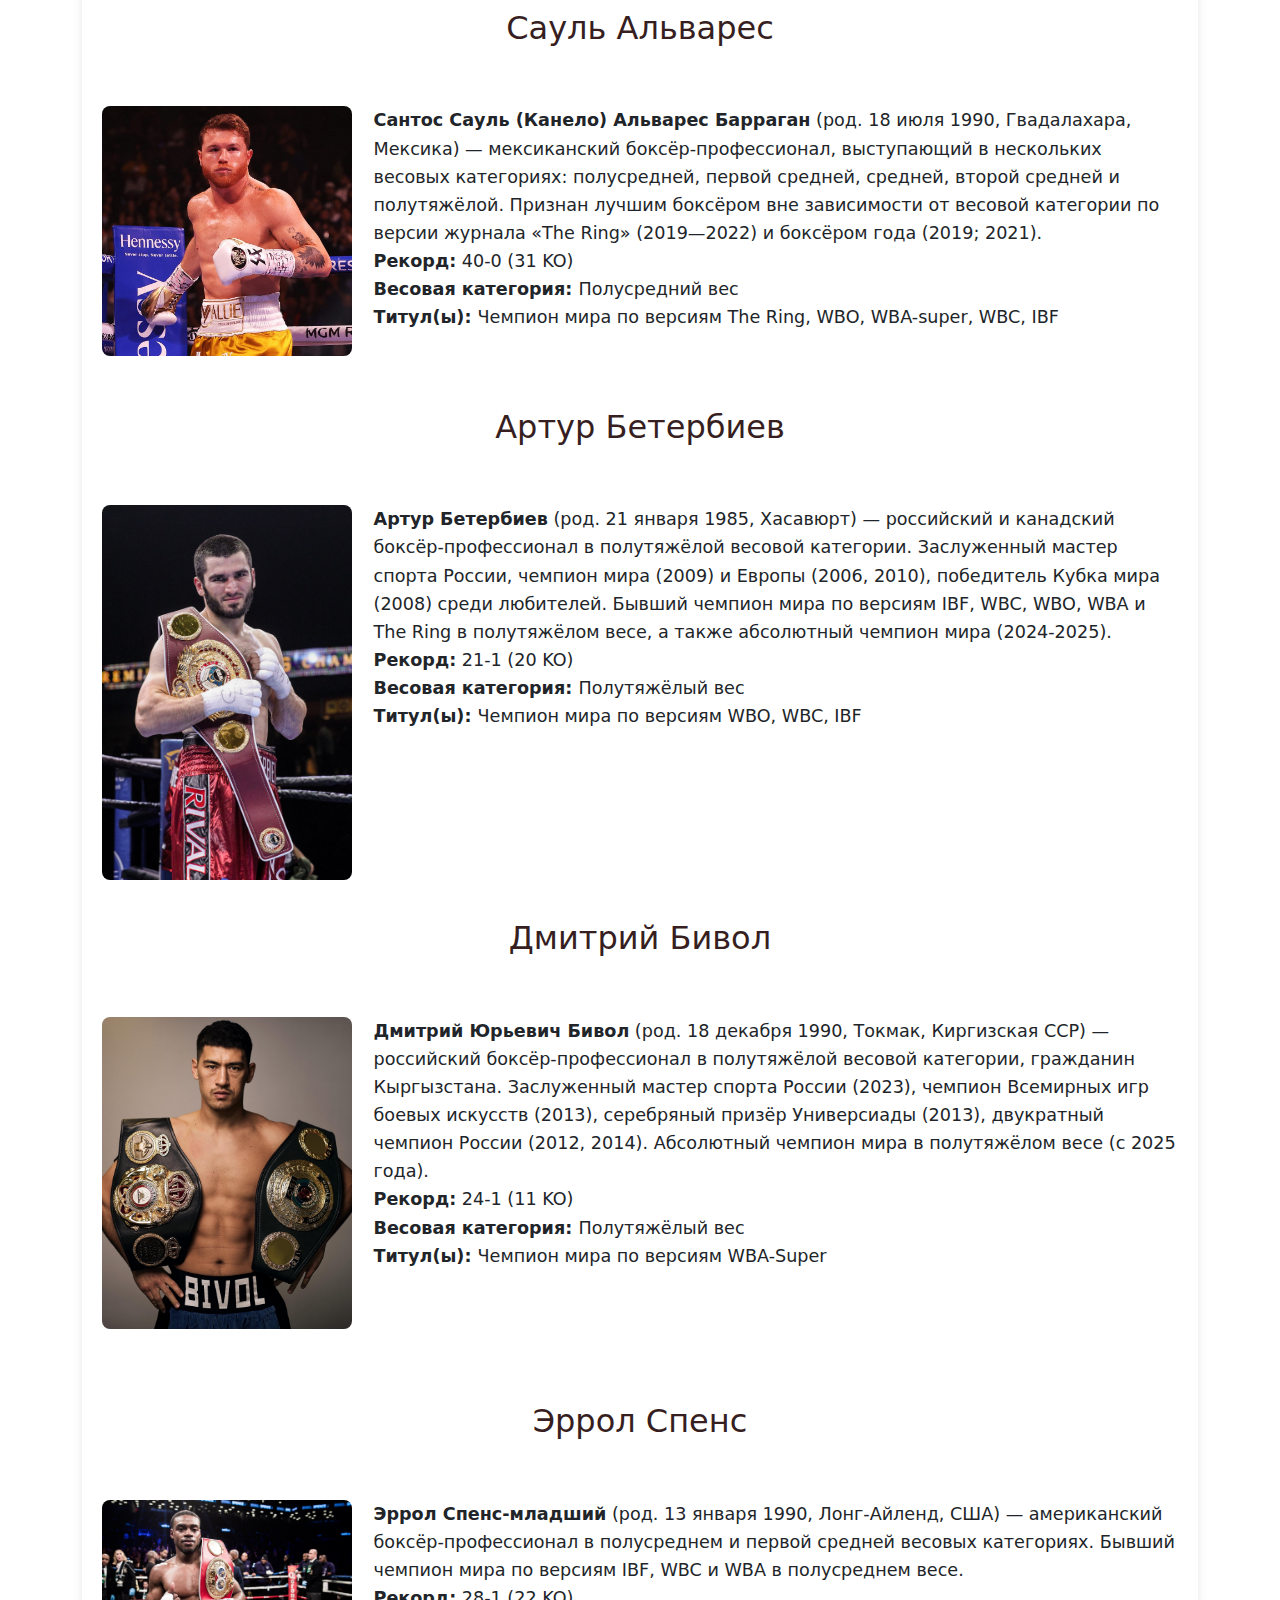
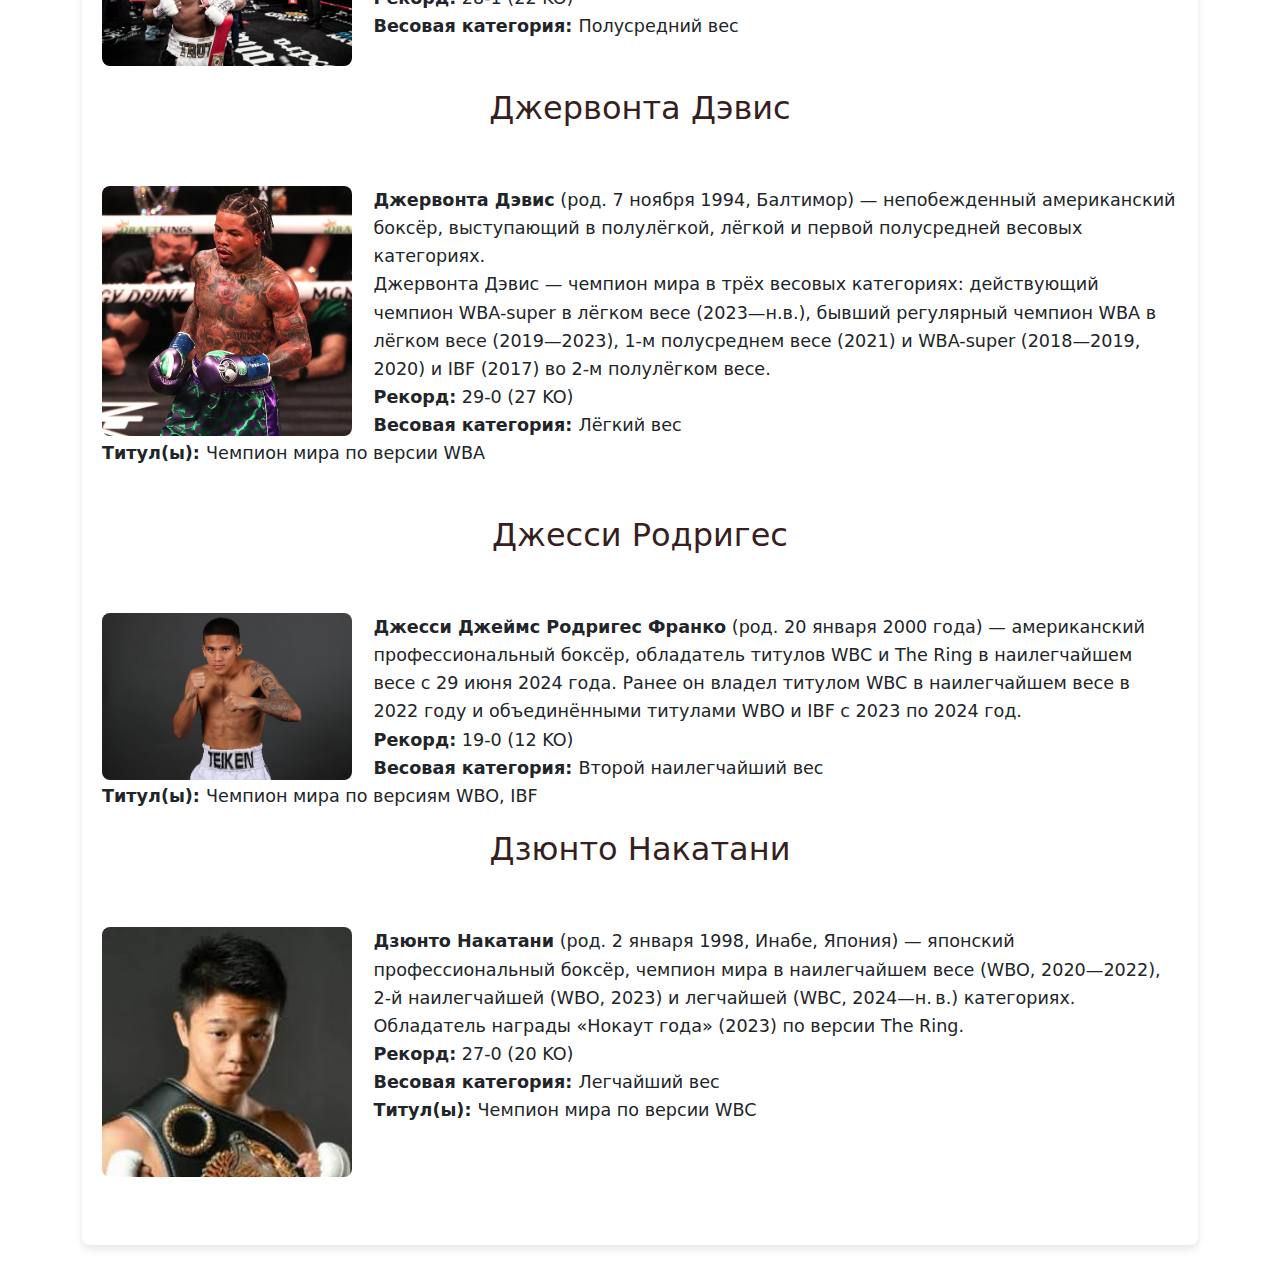
<file: top.html>
<!DOCTYPE html>
<html lang="en">

<head>
  <meta charset="UTF-8">
  <meta name="viewport" content="width=device-width, initial-scale=1.0">
  <title>От истории спорта до современных тенденций</title>
  <link rel="stylesheet" href="CSS/top.css">
  <link rel="stylesheet" href="https://cdn.jsdelivr.net/npm/bootstrap@5.3.3/dist/css/bootstrap.min.css"
    integrity="sha384-QWTKZyjpPEjISv5WaRU9OFeRpok6YctnYmDr5pNlyT2bRjXh0JMhjY6hW+ALEwIH" crossorigin="anonymous">
  <link href="https://cdn.jsdelivr.net/npm/bootstrap@5.3.2/dist/css/bootstrap.min.css" rel="stylesheet"
    integrity="sha384-T3c6CoIi6uLrA9TneNEoa7RxnatzjcDSCmG1MXxSR1GAsXEV/Dwwykc2MPK8M2HN" crossorigin="anonymous">
</head>

<body>

  <footer>
    <nav class="navbar navbar-expand-lg navbar-dark">
      <div class="container-fluid">
        <a class="navbar-brand" href="#">Бокс</a>
        <button class="navbar-toggler" type="button" data-bs-toggle="collapse" data-bs-target="#navbarSupportedContent"
          aria-controls="navbarSupportedContent" aria-expanded="false" aria-label="Toggle navigation">
          <span class="navbar-toggler-icon"></span>
        </button>
        <div class="collapse navbar-collapse" id="navbarSupportedContent">
          <ul class="navbar-nav me-auto mb-2 mb-lg-0">
            <li class="nav-item">
              <a class="nav-link active" aria-current="page" href="index.html">Главная</a>
            </li>
            <li class="nav-item">
              <a class="nav-link" href="top.html">Топ 10</a>
            </li>
            <li class="nav-item dropdown">
              <a class="nav-link dropdown-toggle" href="#" id="navbarDropdown" role="button" data-bs-toggle="dropdown"
                aria-expanded="false">
                Дополнительно
              </a>
              <ul class="dropdown-menu" aria-labelledby="navbarDropdown">
                <li><a class="dropdown-item" href="historybox.html">История бокса</a></li>
                <li><a class="dropdown-item" href="znambox.html">Знаменитые боксеры</a></li>
                <li><a class="dropdown-item" href="club.html">Клубы</a></li>
                <li><a class="dropdown-item" href="trener.html">Лучшие тренера</a></li>
                <li>
                  <hr class="dropdown-divider">
                </li>
                <li><a class="dropdown-item" href="sovet.html">Советы для начинающих</a></li>
              </ul>
            </li>
            <li class="nav-item">
              <a class="nav-link disabled" href="#" tabindex="-1" aria-disabled="true">Контакты</a>
            </li>
          </ul>
        </div>
      </div>
    </nav>
  </footer>

  <main>
    <div class="container mt-4">
      <div class="content-section">
        <h1 class="zagolovok">Топ 10 лучших боксеров в мире</h1>
        <h1 class="zagolovok">Александр Усик</h1>
        <div class="image-container">
          <img src="images/Александр Усик.jpg" alt="Александр Усик">
        </div>
        <p class="txt"><b>Александр Александрович Усик</b> (род. 17 января 1987, Симферополь) — непобеждённый украинский боксёр-профессионал в первой тяжёлой и тяжёлой весовых категориях. Лучший боксёр вне зависимости от весовой категории по версии журнала The Ring (2022—2023; 2024—н.в.). Национальная легенда Украины (2024). Полный кавалер ордена «За заслуги».<br><b>Рекорд:</b> 23-0 (14 KO)<br><b>Весовая категория: </b>Тяжёлый вес<br><b>Титул(ы): </b>Чемпион мира по версиям The Ring, WBC, WBA-Super, IBF, WBO, IBO<br><br><br><br><br><br></p>

        <h1 class="zagolovok">Наоя Иноуэ</h1><br>
        <div class="image-container">
          <img src="images/Наоя Иноуэ.jpg" alt="Наоя Иноуэ">
        </div>
        <p class="txt"><b>Наоя Иноуэ</b> (род. 10 апреля 1993, Дзама, Япония) — непобеждённый японский боксёр-профессионал, выступающий в нескольких весовых категориях. Действующий абсолютный чемпион мира во 2-м легчайшем весе (с 2023) по версиям WBO, WBC, IBF, WBA и The Ring. Бывший абсолютный чемпион в легчайшем весе (2022—2023) и чемпион мира в 1-м наилегчайшем весе (2014) по версии WBC. Чемпион Азии по версии OPBF (2013) и чемпион Японии (2013) в 1-м наилегчайшем весе.<br><b>Рекорд:</b> 27-0 (24 KO)<br><b>Весовая категория: </b>Второй легчайший вес<br><b>Титул(ы): </b>Чемпион мира по версиям The Ring, WBC, WBO, WBA-super, IBF<br><br><br><br><br></p>

        <h1 class="zagolovok">Теренс Кроуфорд</h1><br>
        <div class="image-container">
          <img src="images/Теренс Кроуфорд.jpg" alt="Теренс Кроуфорд">
        </div>
        <p class="txt"><b>Теренс Кроуфорд</b> (род. 28 сентября 1987, Омаха, США) — непобеждённый американский боксёр, выступающий в легкой, 1-й полусредней, полусредней и 1-й средней весовых категориях. Чемпион Панамериканских игр (2007) и бывший абсолютный чемпион мира в полусреднем (2023) и 1-м полусреднем весе (2017). Первый боксер, завладевший 4 основными титулами в двух весовых категориях.<br><b>Рекорд:</b> 40-0 (31 KO)<br><b>Весовая категория: </b>Полусредний вес<br><b>Титул(ы): </b>Чемпион мира по версиям The Ring, WBO, WBA-super, WBC, IBF<br><br><br><br><br></p>

        <h1 class="zagolovok">Сауль Альварес</h1><br>
        <div class="image-container">
          <img src="images/Сауль Альварес.jpg" alt="Сауль Альварес">
        </div>
        <p class="txt"><b>Сантос Сауль (Канело) Альварес Барраган</b> (род. 18 июля 1990, Гвадалахара, Мексика) — мексиканский боксёр-профессионал, выступающий в нескольких весовых категориях: полусредней, первой средней, средней, второй средней и полутяжёлой. Признан лучшим боксёром вне зависимости от весовой категории по версии журнала «The Ring» (2019—2022) и боксёром года (2019; 2021).<br><b>Рекорд:</b> 40-0 (31 KO)<br><b>Весовая категория: </b>Полусредний вес<br><b>Титул(ы): </b>Чемпион мира по версиям The Ring, WBO, WBA-super, WBC, IBF<br><br><br></p>

        <h1 class="zagolovok">Артур Бетербиев</h1><br>
        <div class="image-container">
          <img src="images/Артур Бетербиев.jpg" alt="Артур Бетербиев">
        </div>
        <p class="txt"><b>Артур Бетербиев</b> (род. 21 января 1985, Хасавюрт) — российский и канадский боксёр-профессионал в полутяжёлой весовой категории. Заслуженный мастер спорта России, чемпион мира (2009) и Европы (2006, 2010), победитель Кубка мира (2008) среди любителей. Бывший чемпион мира по версиям IBF, WBC, WBO, WBA и The Ring в полутяжёлом весе, а также абсолютный чемпион мира (2024-2025).<br><b>Рекорд:</b> 21-1 (20 KO)<br><b>Весовая категория: </b>Полутяжёлый вес<br><b>Титул(ы): </b>Чемпион мира по версиям WBO, WBC, IBF<br><br><br><br><br><br><br></p>

        <h1 class="zagolovok">Дмитрий Бивол</h1><br>
        <div class="image-container">
          <img src="images/Дмитрий Бивол.jpg" alt="Дмитрий Бивол">
        </div>
        <p class="txt"><b>Дмитрий Юрьевич Бивол</b> (род. 18 декабря 1990, Токмак, Киргизская ССР) — российский боксёр-профессионал в полутяжёлой весовой категории, гражданин Кыргызстана. Заслуженный мастер спорта России (2023), чемпион Всемирных игр боевых искусств (2013), серебряный призёр Универсиады (2013), двукратный чемпион России (2012, 2014). Абсолютный чемпион мира в полутяжёлом весе (с 2025 года).<br><b>Рекорд:</b> 24-1 (11 KO)<br><b>Весовая категория: </b>Полутяжёлый вес<br><b>Титул(ы): </b>Чемпион мира по версиям WBA-Super<br><br><br><br><br></p>

        <h1 class="zagolovok">Эррол Спенс</h1><br>
        <div class="image-container">
          <img src="images/Эррол Спенс.jpg" alt="Эррол Спенс">
        </div>
        <p class="txt"><b>Эррол Спенс-младший</b> (род. 13 января 1990, Лонг-Айленд, США) — американский боксёр-профессионал в полусреднем и первой средней весовых категориях. Бывший чемпион мира по версиям IBF, WBC и WBA в полусреднем весе.<br><b>Рекорд:</b> 28-1 (22 KO)<br><b>Весовая категория: </b>Полусредний вес<br><br></p>

        <h1 class="zagolovok">Джервонта Дэвис</h1><br>
        <div class="image-container">
          <img src="images/Джервонта Дэвис1.jpg" alt="Джервонта Дэвис">
        </div>
        <p class="txt"><b>Джервонта Дэвис</b> (род. 7 ноября 1994, Балтимор) — непобежденный американский боксёр, выступающий в полулёгкой, лёгкой и первой полусредней весовых категориях.<br>Джервонта Дэвис — чемпион мира в трёх весовых категориях: действующий чемпион WBA-super в лёгком весе (2023—н.в.), бывший регулярный чемпион WBA в лёгком весе (2019—2023), 1-м полусреднем весе (2021) и WBA-super (2018—2019, 2020) и IBF (2017) во 2-м полулёгком весе.<br><b>Рекорд:</b> 29-0 (27 KO)<br><b>Весовая категория: </b>Лёгкий вес<br><b>Титул(ы): </b>	Чемпион мира по версии WBA<br><br></p>

        <h1 class="zagolovok">Джесси Родригес</h1><br>
        <div class="image-container">
          <img src="images/Джесси Родригес.jpeg" alt="Джесси Родригес">
        </div>
        <p class="txt"><b>Джесси Джеймс Родригес Франко</b> (род. 20 января 2000 года) — американский профессиональный боксёр, обладатель титулов WBC и The Ring в наилегчайшем весе с 29 июня 2024 года. Ранее он владел титулом WBC в наилегчайшем весе в 2022 году и объединёнными титулами WBO и IBF с 2023 по 2024 год.<br><b>Рекорд:</b> 19-0 (12 KO)<br><b>Весовая категория: </b>Второй наилегчайший вес	<br><b>Титул(ы): </b>Чемпион мира по версиям WBO, IBF</p>

        <h1 class="zagolovok">Дзюнто Накатани</h1><br>
        <div class="image-container">
          <img src="images/Дзюнто Накатани.jpg" alt="Дзюнто Накатани">
        </div>
        <p class="txt"><b>Дзюнто Накатани</b> (род. 2 января 1998, Инабе, Япония) — японский профессиональный боксёр, чемпион мира в наилегчайшем весе (WBO, 2020—2022), 2-й наилегчайшей (WBO, 2023) и легчайшей (WBC, 2024—н. в.) категориях. Обладатель награды «Нокаут года» (2023) по версии The Ring.<br><b>Рекорд:</b> 27-0 (20 KO)<br><b>Весовая категория: </b>Легчайший вес<br><b>Титул(ы): </b>Чемпион мира по версии WBC<br><br><br><br></p>

      </div>
    </div>
  </main>

  <script src="https://cdn.jsdelivr.net/npm/bootstrap@5.3.0-alpha1/dist/js/bootstrap.bundle.min.js"></script>
</body>

</html>
</file>
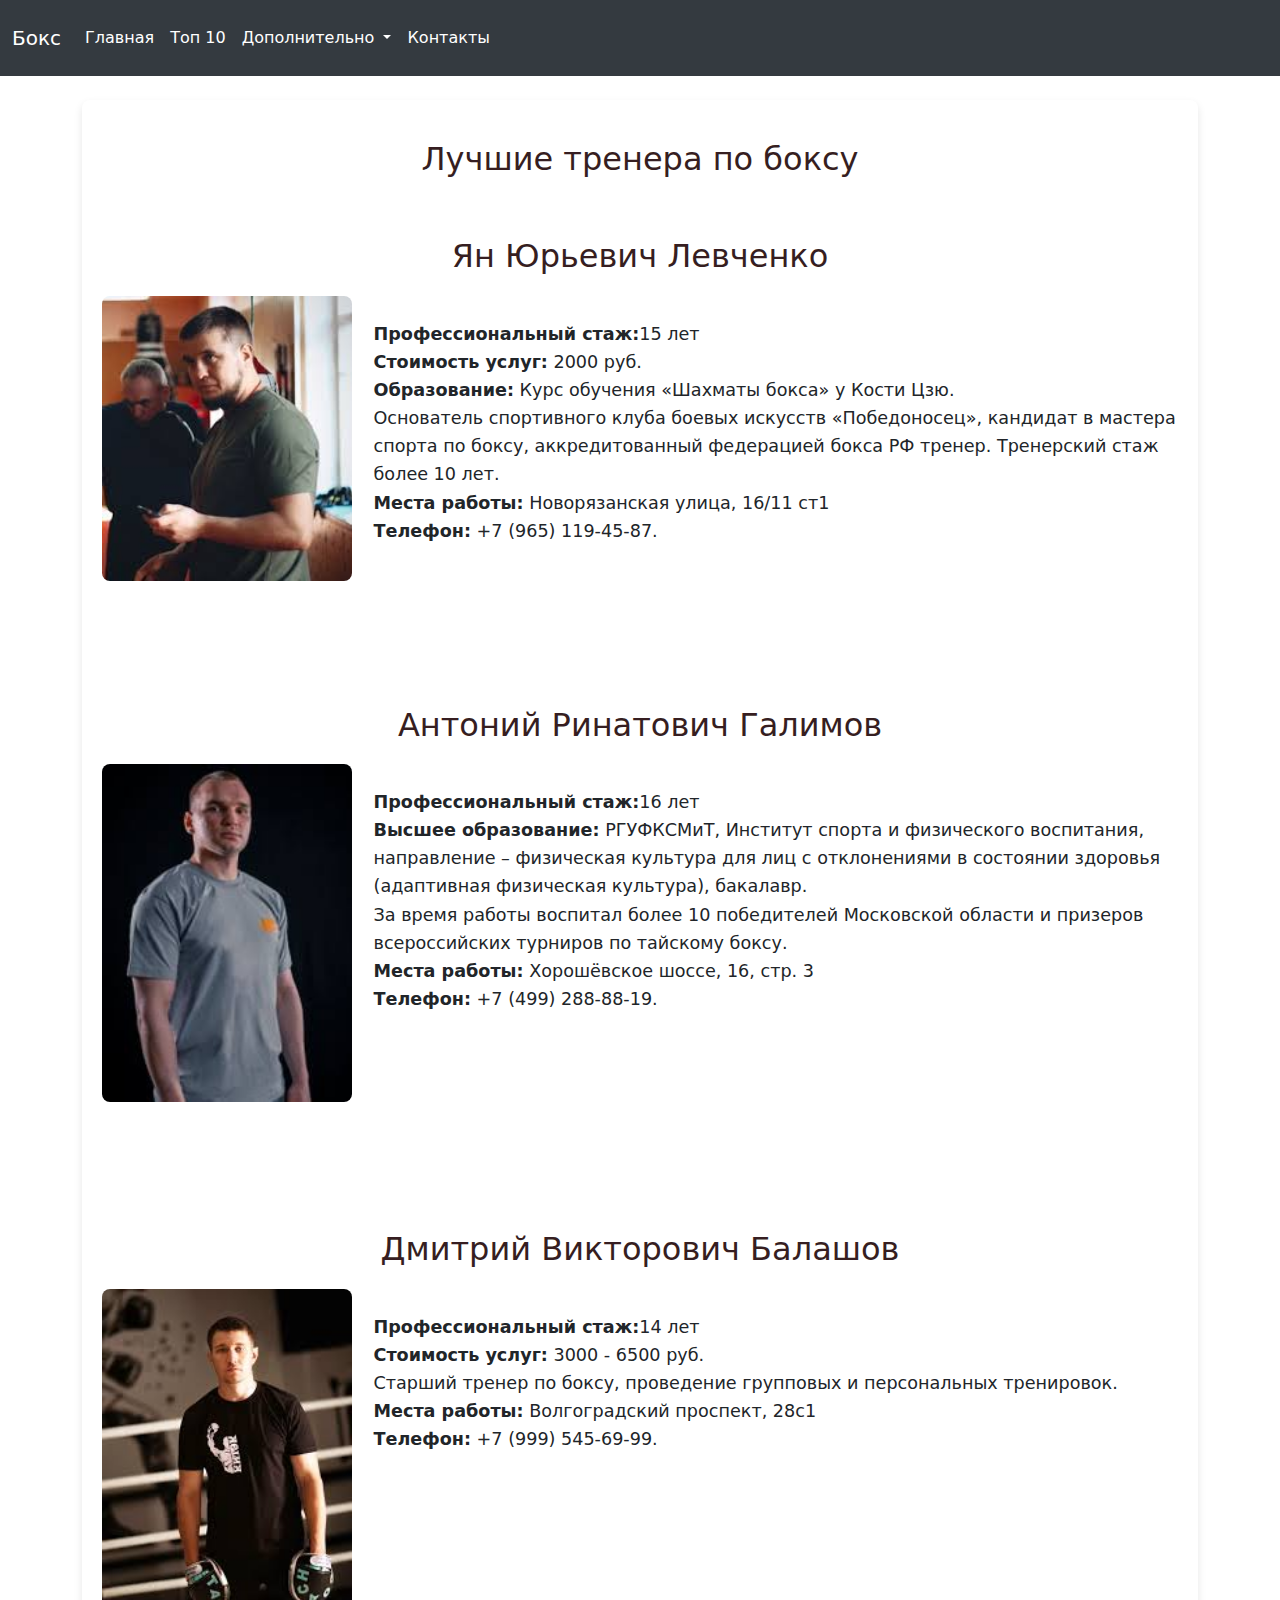
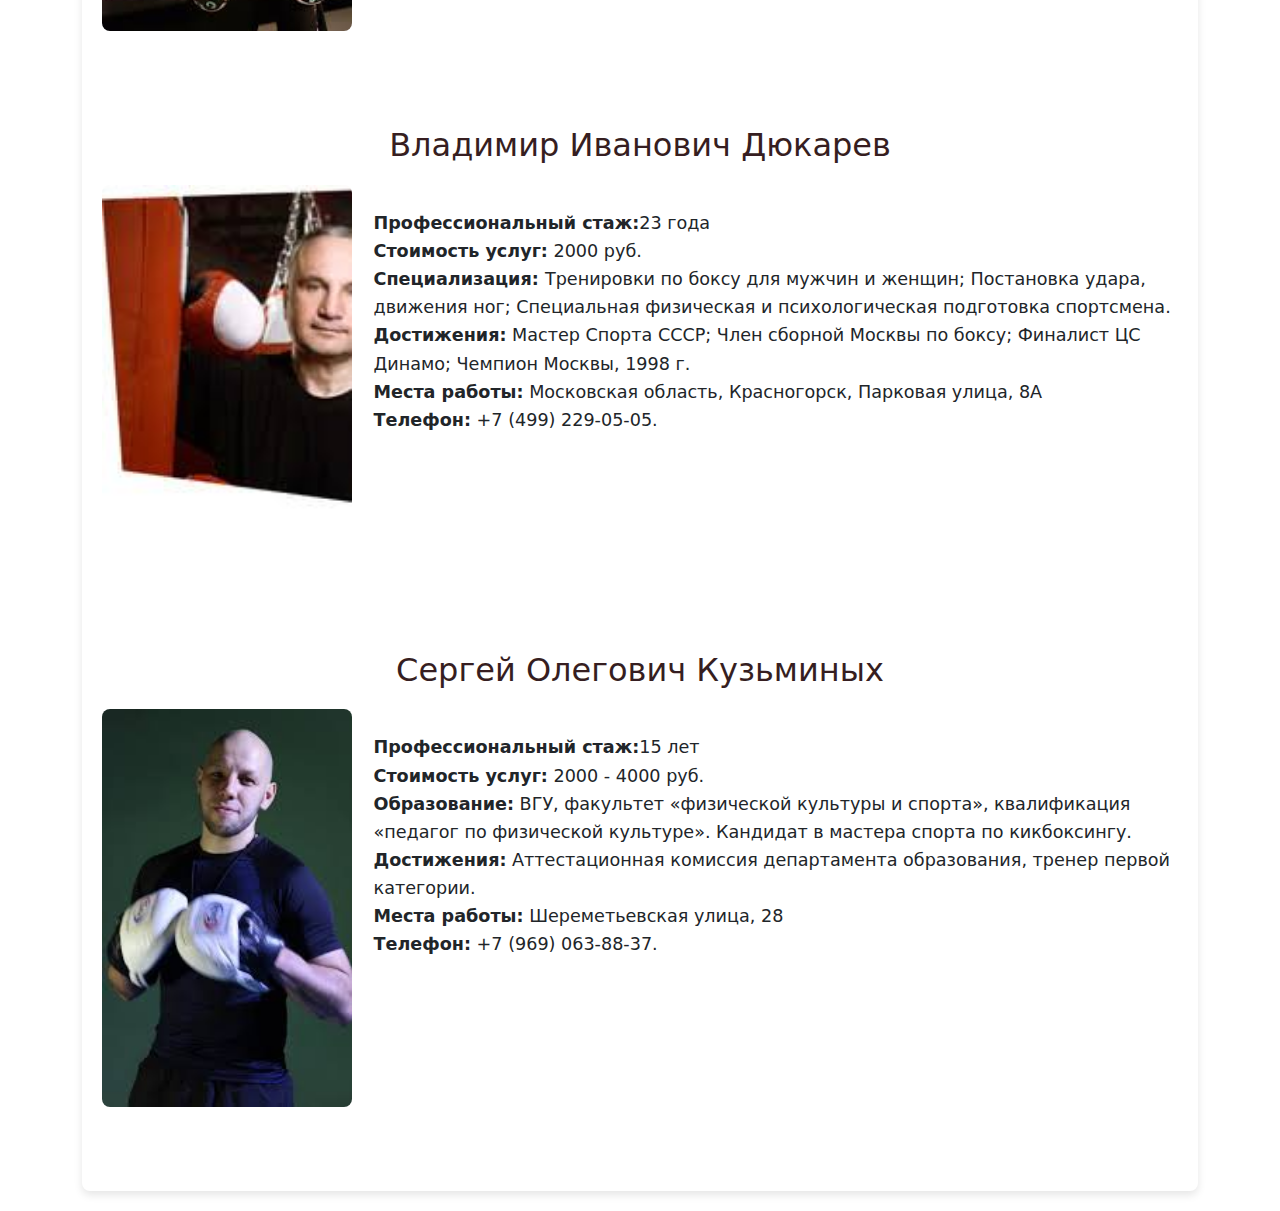
<file: trener.html>
<!DOCTYPE html>
<html lang="en">

<head>
  <meta charset="UTF-8">
  <meta name="viewport" content="width=device-width, initial-scale=1.0">
  <title>От истории спорта до современных тенденций</title>
  <link rel="stylesheet" href="CSS/top.css">
  <link rel="stylesheet" href="https://cdn.jsdelivr.net/npm/bootstrap@5.3.3/dist/css/bootstrap.min.css"
    integrity="sha384-QWTKZyjpPEjISv5WaRU9OFeRpok6YctnYmDr5pNlyT2bRjXh0JMhjY6hW+ALEwIH" crossorigin="anonymous">
  <link href="https://cdn.jsdelivr.net/npm/bootstrap@5.3.2/dist/css/bootstrap.min.css" rel="stylesheet"
    integrity="sha384-T3c6CoIi6uLrA9TneNEoa7RxnatzjcDSCmG1MXxSR1GAsXEV/Dwwykc2MPK8M2HN" crossorigin="anonymous">
</head>

<body>

  <footer>
    <nav class="navbar navbar-expand-lg navbar-dark">
      <div class="container-fluid">
        <a class="navbar-brand" href="#">Бокс</a>
        <button class="navbar-toggler" type="button" data-bs-toggle="collapse" data-bs-target="#navbarSupportedContent"
          aria-controls="navbarSupportedContent" aria-expanded="false" aria-label="Toggle navigation">
          <span class="navbar-toggler-icon"></span>
        </button>
        <div class="collapse navbar-collapse" id="navbarSupportedContent">
          <ul class="navbar-nav me-auto mb-2 mb-lg-0">
            <li class="nav-item">
              <a class="nav-link active" aria-current="page" href="index.html">Главная</a>
            </li>
            <li class="nav-item">
              <a class="nav-link" href="top.html">Топ 10</a>
            </li>
            <li class="nav-item dropdown">
              <a class="nav-link dropdown-toggle" href="#" id="navbarDropdown" role="button" data-bs-toggle="dropdown"
                aria-expanded="false">
                Дополнительно
              </a>
              <ul class="dropdown-menu" aria-labelledby="navbarDropdown">
                <li><a class="dropdown-item" href="historybox.html">История бокса</a></li>
                <li><a class="dropdown-item" href="znambox.html">Знаменитые боксеры</a></li>
                <li><a class="dropdown-item" href="club.html">Клубы</a></li>
                <li><a class="dropdown-item" href="trener.html">Лучшие тренера</a></li>
                <li>
                  <hr class="dropdown-divider">
                </li>
                <li><a class="dropdown-item" href="sovet.html">Советы для начинающих</a></li>
              </ul>
            </li>
            <li class="nav-item">
              <a class="nav-link disabled" href="#" tabindex="-1" aria-disabled="true">Контакты</a>
            </li>
          </ul>
        </div>
      </div>
    </nav>
  </footer>

  <main>
    <div class="container mt-4">
      <div class="content-section">
        <h1 class="zagolovok">Лучшие тренера по боксу</h1><br>
        <h1 class="zagolovok">Ян Юрьевич Левченко</h1>
        <div class="image-container">
          <img src="images/Ян Юрьевич Левченко.jpg" alt="Ян Юрьевич Левченко">
        </div><br>
        <p class="txt"><b>Профессиональный стаж:</b>15 лет<br><b>Стоимость услуг:</b> 2000 руб.<br><b>Образование:</b> Курс обучения «Шахматы бокса» у Кости Цзю.<br>Основатель спортивного клуба боевых искусств «Победоносец», кандидат в мастера спорта по боксу, аккредитованный федерацией бокса РФ тренер. Тренерский стаж более 10 лет.<br> <b>Места работы:</b> Новорязанская улица, 16/11 ст1<br><b>Телефон:</b> +7 (965) 119-45-87.<br><br><br><br><br><br></p>

        <h1 class="zagolovok">Антоний Ринатович Галимов</h1>
        <div class="image-container">
          <img src="images/Антоний Ринатович Галимов.jpg" alt="Антоний Ринатович Галимов">
        </div><br>
        <p class="txt"> <b>Профессиональный стаж:</b>16 лет<br><b>Высшее образование:</b> РГУФКСМиТ, Институт спорта и физического воспитания, направление – физическая культура для лиц с отклонениями в состоянии здоровья (адаптивная физическая культура), бакалавр.<br> За время работы воспитал более 10 победителей Московской области и призеров всероссийских турниров по тайскому боксу.<br><b>Места работы:</b> Хорошёвское шоссе, 16, стр. 3<br><b>Телефон:</b> +7 (499) 288-88-19.<br><br><br><br><br><br><br><br></p>

        <h1 class="zagolovok">Дмитрий Викторович Балашов</h1>
        <div class="image-container">
          <img src="images/Дмитрий Викторович Балашов.jpg" alt="Дмитрий Викторович Балашов">
        </div><br>
        <p class="txt"> <b>Профессиональный стаж:</b>14 лет<br><b>Стоимость услуг:</b> 3000 - 6500 руб.<br>Старший тренер по боксу, проведение групповых и персональных тренировок.<br> <b>Места работы:</b> Волгоградский проспект, 28с1<br><b>Телефон:</b> +7 (999) 545-69-99.<br><br><br><br><br><br><br><br><br><br></p>

        <h1 class="zagolovok">Владимир Иванович Дюкарев</h1>
        <div class="image-container">
          <img src="images/Владимир Иванович Дюкарев.jpg" alt="Владимир Иванович Дюкарев">
        </div><br>
        <p class="txt"> <b>Профессиональный стаж:</b>23 года<br><b>Стоимость услуг:</b> 2000 руб.<br><b>Специализация:
        </b> Тренировки по боксу для мужчин и женщин; Постановка удара, движения ног; Специальная физическая и психологическая подготовка спортсмена. <br><b>Достижения:</b> Мастер Спорта СССР; Член сборной Москвы по боксу; Финалист ЦС Динамо; Чемпион Москвы, 1998 г.
        <br> <b>Места работы:</b> Московская область, Красногорск, Парковая улица, 8А<br><b>Телефон:</b> +7 (499) 229-05-05.<br><br><br><br><br><br><br><br></p>

        <h1 class="zagolovok">Сергей Олегович Кузьминых </h1>
        <div class="image-container">
          <img src="images/Сергей Олегович Кузьминых.jpg" alt="Ударник6">
        </div><br>
        <p class="txt"> <b>Профессиональный стаж:</b>15 лет<br><b>Стоимость услуг:</b> 2000 - 4000 руб. <br><b>Образование:</b> ВГУ, факультет «физической культуры и спорта», квалификация «педагог по физической культуре». Кандидат в мастера спорта по кикбоксингу.<br><b>Достижения:</b> Аттестационная комиссия департамента образования, тренер первой категории.<br> <b>Места работы:</b> Шереметьевская улица, 28<br><b>Телефон:</b> +7 (969) 063-88-37.<br><br><br><br><br><br><br><br></p>

      </div>
    </div>
  </main>

  <script src="https://cdn.jsdelivr.net/npm/bootstrap@5.3.0-alpha1/dist/js/bootstrap.bundle.min.js"></script>
</body>

</html>
</file>
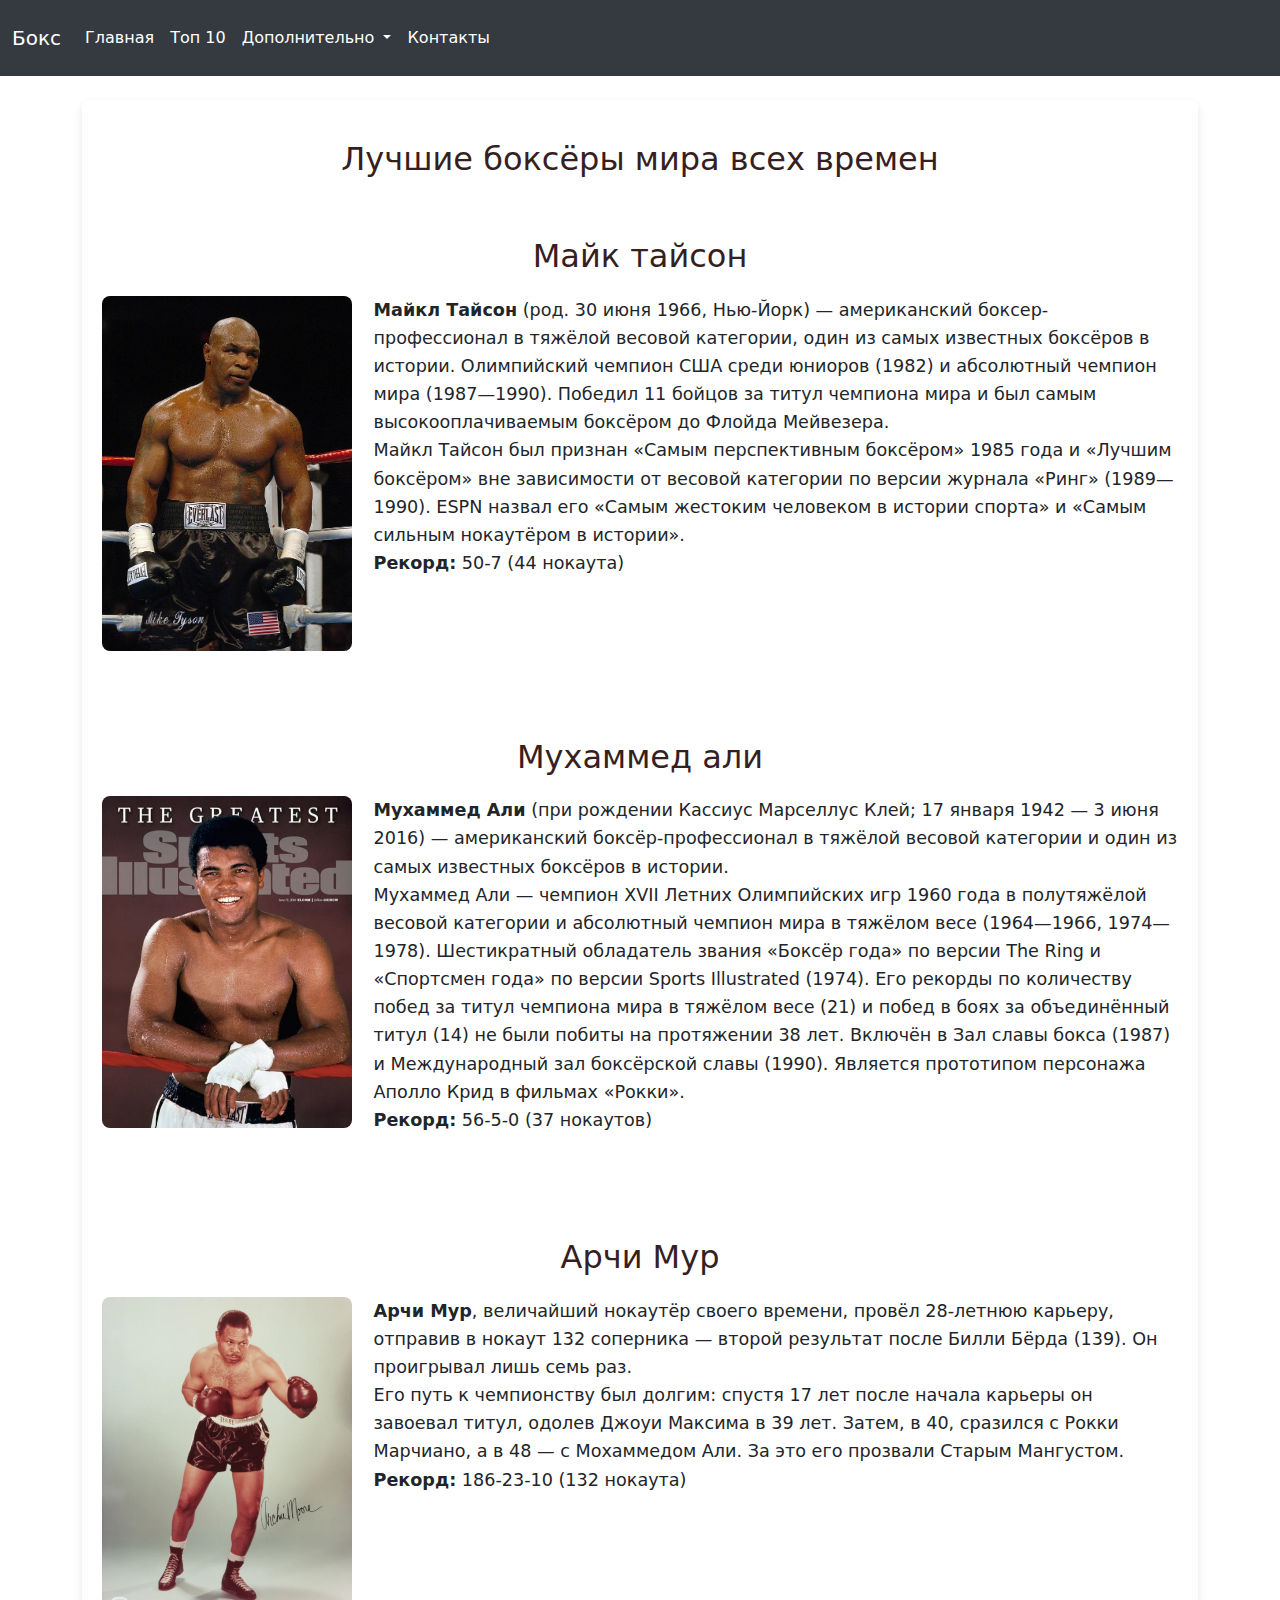
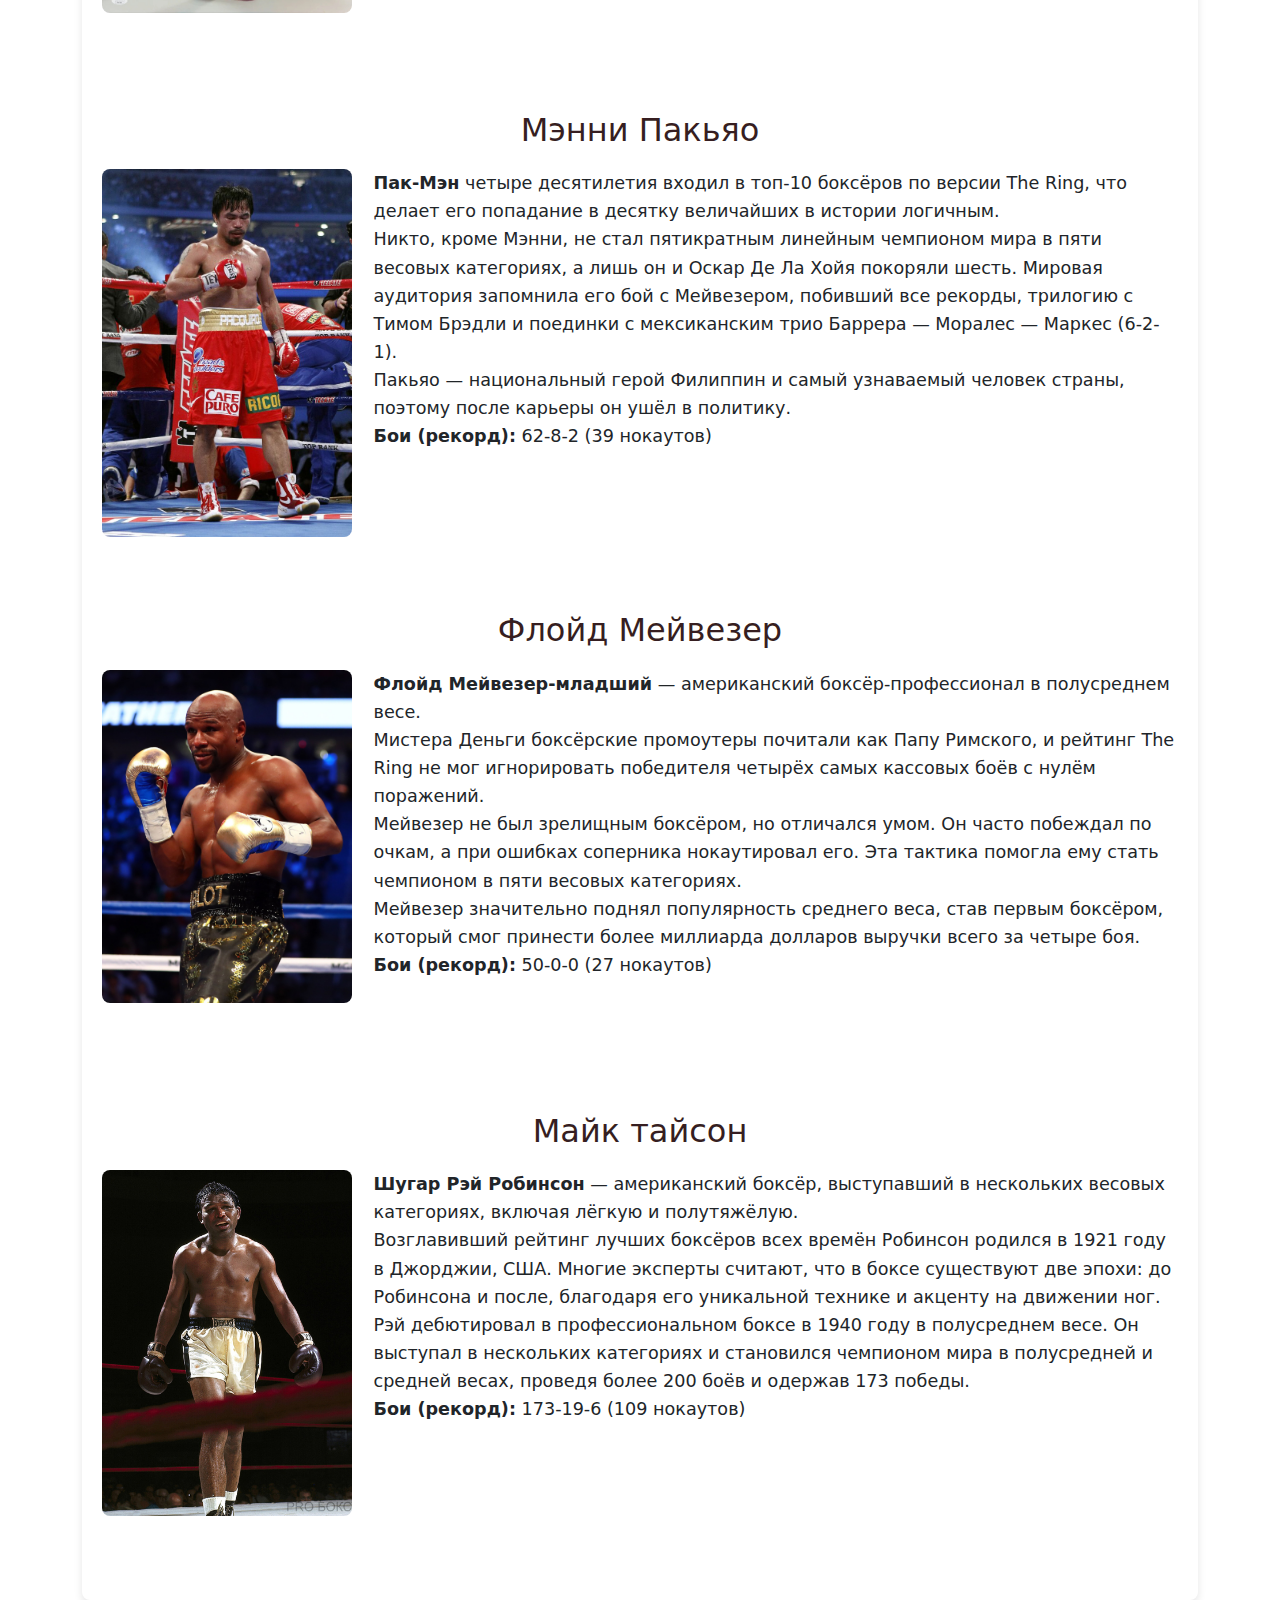
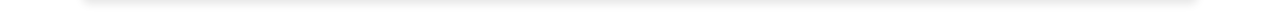
<file: znambox.html>
<!DOCTYPE html>
<html lang="en">

<head>
  <meta charset="UTF-8">
  <meta name="viewport" content="width=device-width, initial-scale=1.0">
  <title>От истории спорта до современных тенденций</title>
  <link rel="stylesheet" href="CSS/top.css">
  <link rel="stylesheet" href="https://cdn.jsdelivr.net/npm/bootstrap@5.3.3/dist/css/bootstrap.min.css"
    integrity="sha384-QWTKZyjpPEjISv5WaRU9OFeRpok6YctnYmDr5pNlyT2bRjXh0JMhjY6hW+ALEwIH" crossorigin="anonymous">
  <link href="https://cdn.jsdelivr.net/npm/bootstrap@5.3.2/dist/css/bootstrap.min.css" rel="stylesheet"
    integrity="sha384-T3c6CoIi6uLrA9TneNEoa7RxnatzjcDSCmG1MXxSR1GAsXEV/Dwwykc2MPK8M2HN" crossorigin="anonymous">
</head>

<body>

  <footer>
    <nav class="navbar navbar-expand-lg navbar-dark">
      <div class="container-fluid">
        <a class="navbar-brand" href="#">Бокс</a>
        <button class="navbar-toggler" type="button" data-bs-toggle="collapse" data-bs-target="#navbarSupportedContent"
          aria-controls="navbarSupportedContent" aria-expanded="false" aria-label="Toggle navigation">
          <span class="navbar-toggler-icon"></span>
        </button>
        <div class="collapse navbar-collapse" id="navbarSupportedContent">
          <ul class="navbar-nav me-auto mb-2 mb-lg-0">
            <li class="nav-item">
              <a class="nav-link active" aria-current="page" href="index.html">Главная</a>
            </li>
            <li class="nav-item">
              <a class="nav-link" href="top.html">Топ 10</a>
            </li>
            <li class="nav-item dropdown">
              <a class="nav-link dropdown-toggle" href="#" id="navbarDropdown" role="button" data-bs-toggle="dropdown"
                aria-expanded="false">
                Дополнительно
              </a>
              <ul class="dropdown-menu" aria-labelledby="navbarDropdown">
                <li><a class="dropdown-item" href="historybox.html">История бокса</a></li>
                <li><a class="dropdown-item" href="znambox.html">Знаменитые боксеры</a></li>
                <li><a class="dropdown-item" href="club.html">Клубы</a></li>
                <li><a class="dropdown-item" href="trener.html">Лучшие тренера</a></li>
                <li>
                  <hr class="dropdown-divider">
                </li>
                <li><a class="dropdown-item" href="sovet.html">Советы для начинающих</a></li>
              </ul>
            </li>
            <li class="nav-item">
              <a class="nav-link disabled" href="#" tabindex="-1" aria-disabled="true">Контакты</a>
            </li>
          </ul>
        </div>
      </div>
    </nav>
  </footer>

  <main>
    <div class="container mt-4">
      <div class="content-section">
        <h1 class="zagolovok">Лучшие боксёры мира всех времен</h1><br>
        <h1 class="zagolovok">Майк тайсон</h1>
        <div class="image-container">
          <img src="images/Майк тайсон з.webp" alt="Майк тайсон">
        </div>
        <p class="txt"><b>Майкл Тайсон</b> (род. 30 июня 1966, Нью-Йорк) — американский боксер-профессионал в тяжёлой весовой категории, один из самых известных боксёров в истории. Олимпийский чемпион США среди юниоров (1982) и абсолютный чемпион мира (1987—1990). Победил 11 бойцов за титул чемпиона мира и был самым высокооплачиваемым боксёром до Флойда Мейвезера.<br>Майкл Тайсон был признан «Самым перспективным боксёром» 1985 года и «Лучшим боксёром» вне зависимости от весовой категории по версии журнала «Ринг» (1989—1990). ESPN назвал его «Самым жестоким человеком в истории спорта» и «Самым сильным нокаутёром в истории».<br><b>Рекорд:</b> 50-7 (44 нокаута)<br><br><br><br><br><br></p>

        <h1 class="zagolovok">Мухаммед али</h1>
        <div class="image-container">
          <img src="images/Мухаммед али з.jpg" alt="Мухаммед али">
        </div>
        <p class="txt"><b>Мухаммед Али</b> (при рождении Кассиус Марселлус Клей; 17 января 1942 — 3 июня 2016) — американский боксёр-профессионал в тяжёлой весовой категории и один из самых известных боксёров в истории.<br>Мухаммед Али — чемпион XVII Летних Олимпийских игр 1960 года в полутяжёлой весовой категории и абсолютный чемпион мира в тяжёлом весе (1964—1966, 1974—1978). Шестикратный обладатель звания «Боксёр года» по версии The Ring и «Спортсмен года» по версии Sports Illustrated (1974). Его рекорды по количеству побед за титул чемпиона мира в тяжёлом весе (21) и побед в боях за объединённый титул (14) не были побиты на протяжении 38 лет. Включён в Зал славы бокса (1987) и Международный зал боксёрской славы (1990). Является прототипом персонажа Аполло Крид в фильмах «Рокки».<br><b>Рекорд:</b> 56-5-0 (37 нокаутов)<br><br><br><br></p>

        <h1 class="zagolovok">Арчи Мур</h1>
        <div class="image-container">
          <img src="images/Арчи Мур.jpg" alt="Арчи Мур">
        </div>
        <p class="txt"><b>Арчи Мур</b>, величайший нокаутёр своего времени, провёл 28-летнюю карьеру, отправив в нокаут 132 соперника — второй результат после Билли Бёрда (139). Он проигрывал лишь семь раз.<br>Его путь к чемпионству был долгим: спустя 17 лет после начала карьеры он завоевал титул, одолев Джоуи Максима в 39 лет. Затем, в 40, сразился с Рокки Марчиано, а в 48 — с Мохаммедом Али. За это его прозвали Старым Мангустом.<br><b>Рекорд:</b> 186-23-10 (132 нокаута)<br><br><br><br><br><br><br><br></p>

        <h1 class="zagolovok">Мэнни Пакьяо</h1>
        <div class="image-container">
          <img src="images/Мэнни Пакьяо.jpg" alt="Мэнни Пакьяо">
        </div>
        <p class="txt"><b>Пак-Мэн</b> четыре десятилетия входил в топ-10 боксёров по версии The Ring, что делает его попадание в десятку величайших в истории логичным.<br>Никто, кроме Мэнни, не стал пятикратным линейным чемпионом мира в пяти весовых категориях, а лишь он и Оскар Де Ла Хойя покоряли шесть. Мировая аудитория запомнила его бой с Мейвезером, побивший все рекорды, трилогию с Тимом Брэдли и поединки с мексиканским трио Баррера — Моралес — Маркес (6-2-1).<br>Пакьяо — национальный герой Филиппин и самый узнаваемый человек страны, поэтому после карьеры он ушёл в политику.<br><b>Бои (рекорд):</b> 62-8-2 (39 нокаутов)<br><br><br><br><br><br></p>

        <h1 class="zagolovok">Флойд Мейвезер</h1>
        <div class="image-container">
          <img src="images/Флойд Мейвезер.jpg" alt="Флойд Мейвезер">
        </div>
        <p class="txt"><b>Флойд Мейвезер-младший</b> — американский боксёр-профессионал в полусреднем весе.<br>Мистера Деньги боксёрские промоутеры почитали как Папу Римского, и рейтинг The Ring не мог игнорировать победителя четырёх самых кассовых боёв с нулём поражений.<br>Мейвезер не был зрелищным боксёром, но отличался умом. Он часто побеждал по очкам, а при ошибках соперника нокаутировал его. Эта тактика помогла ему стать чемпионом в пяти весовых категориях.<br>Мейвезер значительно поднял популярность среднего веса, став первым боксёром, который смог принести более миллиарда долларов выручки всего за четыре боя.<br><b>Бои (рекорд):</b> 50-0-0 (27 нокаутов)<br><br><br><br><br></p>

        <h1 class="zagolovok">Майк тайсон</h1>
        <div class="image-container">
          <img src="images/Шугар Рэй Робинсон.jpg" alt="Майк тайсон">
        </div>
        <p class="txt"><b>Шугар Рэй Робинсон</b> — американский боксёр, выступавший в нескольких весовых категориях, включая лёгкую и полутяжёлую.<br>Возглавивший рейтинг лучших боксёров всех времён Робинсон родился в 1921 году в Джорджии, США. Многие эксперты считают, что в боксе существуют две эпохи: до Робинсона и после, благодаря его уникальной технике и акценту на движении ног.<br>Рэй дебютировал в профессиональном боксе в 1940 году в полусреднем весе. Он выступал в нескольких категориях и становился чемпионом мира в полусредней и средней весах, проведя более 200 боёв и одержав 173 победы.<br><b>Бои (рекорд):</b> 173-19-6 (109 нокаутов)<br><br><br><br><br><br></p>

      </div>
    </div>
  </main>

  <script src="https://cdn.jsdelivr.net/npm/bootstrap@5.3.0-alpha1/dist/js/bootstrap.bundle.min.js"></script>
</body>

</html>
</file>
<file: CSS/top.css>
body {
  font-family: 'Arial', sans-serif;
  background-color: #f8f9fa;
  color: #343a40;
}
.navbar {
  background-color: #343a40;
}
.navbar-brand, .nav-link {
  color: #ffffff !important;
}
.navbar-nav .nav-link:hover {
  color: #ffc107 !important;
}
.content-section {
  background-color: #ffffff;
  border-radius: 8px;
  box-shadow: 0 4px 8px rgba(0, 0, 0, 0.1);
  padding: 20px;
  margin-bottom: 20px;
}
.zagolovok {
  color: #361e21;
  margin-top: 20px;
  margin-bottom: 15px;
  font-size: 2em;
  text-align: center;
}
.txt {
  line-height: 1.6;
  font-size: 1.1em;
}
.image-container {
  text-align: center;
  margin: 20px 0;
}
.image-container img {
  max-width: 100%;
  width: 250px;
  height: auto;
  border-radius: 8px;
  margin-right: 2%;
  float: left;
  cursor: pointer;
}
footer {
  background-color: #343a40;
  color: #ffffff;
  padding: 10px 0;
  text-align: center;
}
</file>
